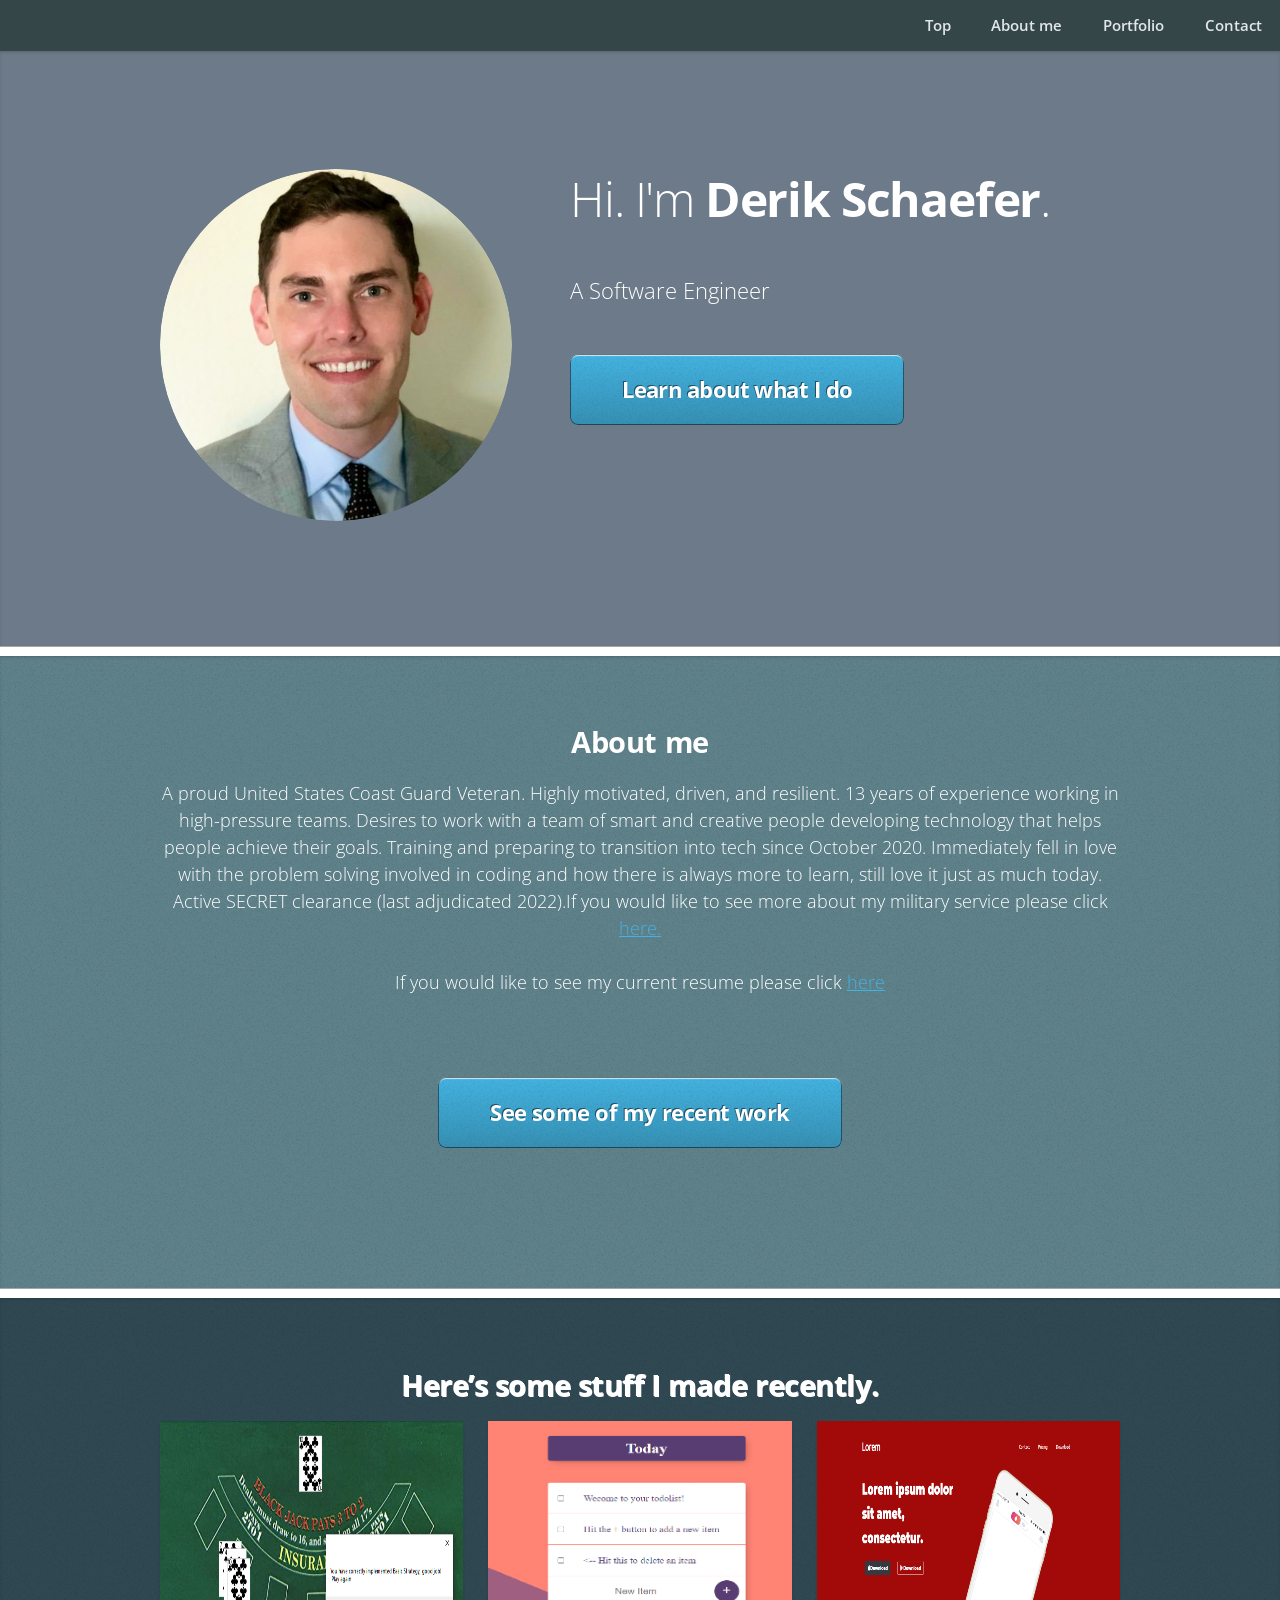
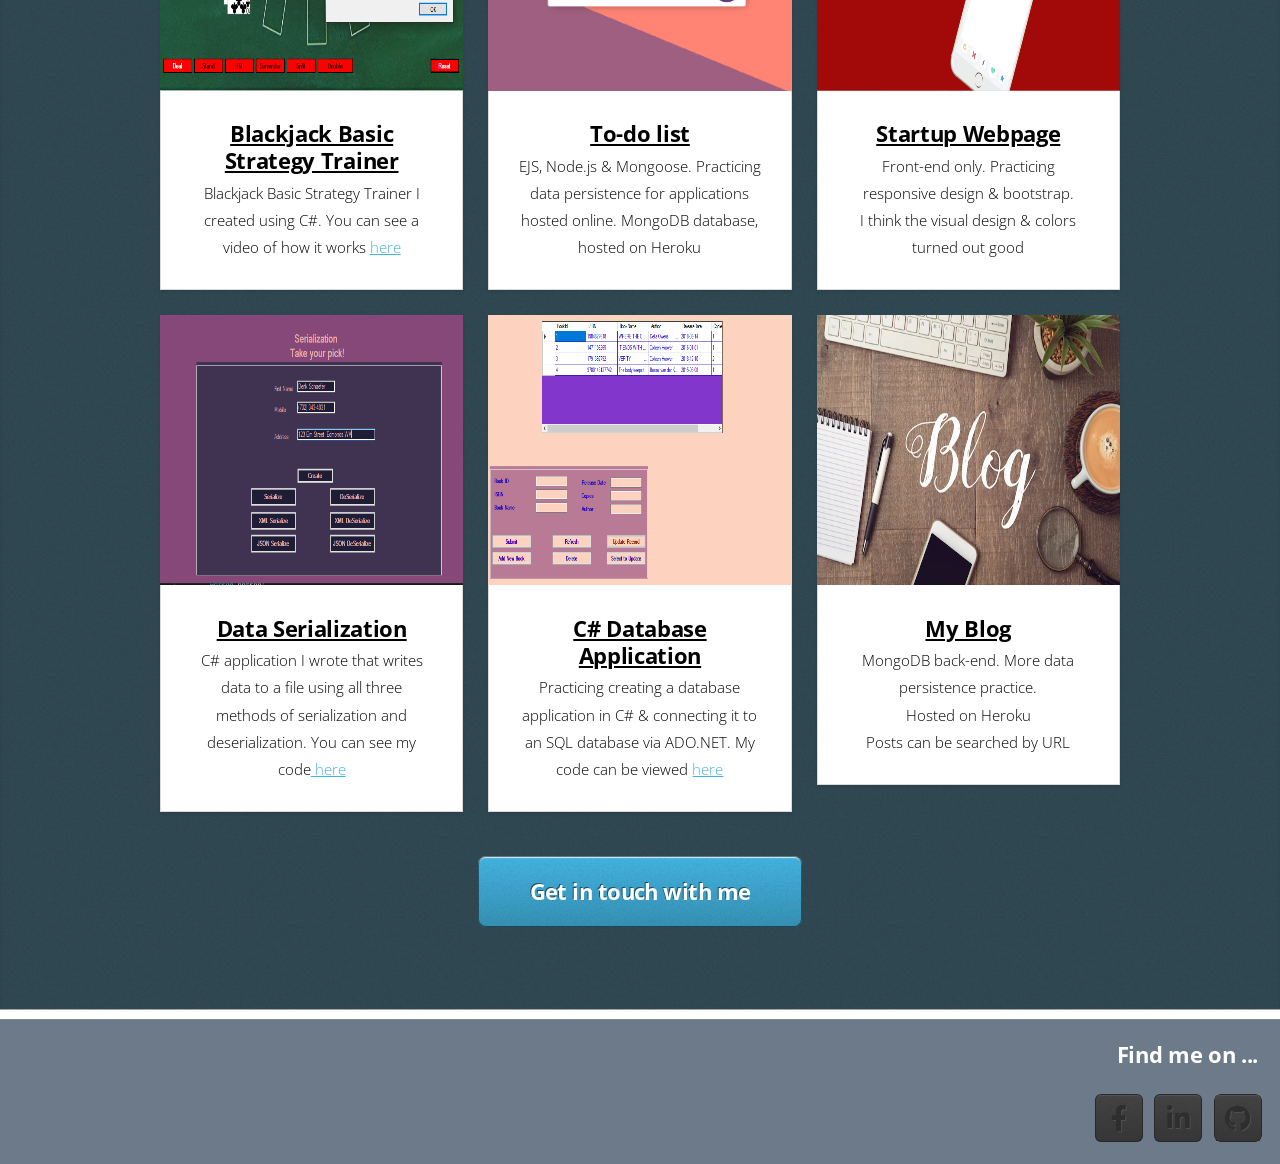
<file: index.html>
<!DOCTYPE html>
<html>
   <head>
      <title>Derik Schaefer</title>
      <link
         rel="icon"
         href="Avatar.png"
         />
      <meta charset="utf-8" />
      <meta
         name="viewport"
         content="width=device-width, initial-scale=1, user-scalable=no"
         />
      <link
         rel="stylesheet"
         href="assets/css/main.css"
         />
   </head>
   <body class="is-preload">
      <!-- Nav -->
      <nav id="nav">
         <ul class="container-nav">
            <li><a href="#top">Top</a></li>
            <li><a href="#work">About me</a></li>
            <li><a href="#portfolio">Portfolio</a></li>
            <li><a href="#contacts">Contact</a></li>
         </ul>
      </nav>
      <!-- Home -->
      <article
         id="top"
         class="wrapper style1"
         >
         <div class="container">
            <div class="row">
               <div class="col-4 col-5-large col-12-medium">
                  <span class="image fit"
                     ><img
                     src="images\Profile-modified.png"
                     alt=""
                     /></span>
               </div>
               <div class="col-8 col-7-large col-12-medium">
                  <header>
                     <h1>Hi. I'm <strong>Derik Schaefer</strong>.</h1>
                  </header>
                  <p>A Software Engineer</p>
                  <a
                     href="#work"
                     class="button large scrolly"
                     >Learn about what I do</a
                     >
               </div>
            </div>
         </div>
      </article>
      <!-- Work -->
      <hr />
      <article
         id="work"
         class="wrapper style2"
         >
         <div class="container">
            <header>
               <h2>About me</h2>
               <p>
                  A proud United States Coast Guard Veteran. Highly motivated, driven,
                  and resilient. 13 years of experience working in high-pressure
                  teams. Desires to work with a team of smart and creative people
                  developing technology that helps people achieve their goals.
                  Training and preparing to transition into tech since October 2020.
                  Immediately fell in love with the problem solving involved in coding
                  and how there is always more to learn, still love it just as much
                  today. Active SECRET clearance (last adjudicated 2022).If you would
                  like to see more about my military service please click
                  <a
                     target="_blank"
                     href="https://derikschaefer.github.io/CoastGuardPage/"
                     >here.</a
                     >
                  <br />
                  <br />
                  If you would like to see my current resume please click
                  <a
                     target="_blank"
                     href="Resources\Derik Shaefer Resume.pdf"
                     >here</a
                     >
               </p>
               <br /><br /><br />
               <a
                  href="#portfolio"
                  class="button large scrolly"
                  >See some of my recent work</a
                  >
            </header>
         </div>
      </article>
      <!-- Portfolio -->
      <hr />
      <article
         id="portfolio"
         class="wrapper style3"
         >
         <div class="container">
            <h2>Here’s some stuff I made recently.</h2>
            <div class="row">
               <div class="col-4 col-6-medium col-12-small">
                  <article class="box style2">
                     <a
					    target="_blank"
                        href="https://github.com/DerikSchaefer/MSSAProjectFresh"
                        class="image featured"
                        ><img
                        src="images\BlackjackGame.PNG"
                        alt=""
						class="pic01"
                        /></a>
                     <h3>
                        <a
                           href="https://github.com/DerikSchaefer/MSSAProjectFresh"
                           target="_blank"
                           >Blackjack Basic Strategy Trainer</a
                           > <br>
                     </h3>
                     <p class="skills-text">
                        Blackjack Basic Strategy Trainer I created using C#. You can see
                        a video of how it works
                        <a
                           href="https://www.youtube.com/watch?v=--WqWhJrsPM"
                           target="_blank"
                           >here</a
                           >
                     </p>
                  </article>
               </div>
               <div class="col-4 col-6-medium col-12-small">
                  <article class="box style2">
                     <a
                        target="_blank"
                        href="https://afternoon-waters-54242.herokuapp.com/"
                        class="image featured"
                        ><img
                        class="pic01"
                        src="images\List.PNG"
                        alt=""
						class="pic01"
                        /></a>
                     <h3>
                        <a
                           target="_blank"
                           href="https://afternoon-waters-54242.herokuapp.com/"
                           >To-do list</a
                           >
                     </h3>
                     <p class="skills-text">
                        EJS, Node.js & Mongoose. Practicing data persistence for applications hosted online. MongoDB database, hosted on Heroku
                     </p>
                  </article>
               </div>
               <div class="col-4 col-6-medium col-12-small">
                  <article class="box style2">
                     <a
                        target="_blank"
                        href="https://derikschaefer.github.io/Startup-Portfolio/"
                        class="image featured"
                        ><img
                        class="pic01"
                        src="images/pic01.PNG"
                        alt=""
                        /></a>
                     <h3>
                        <a
                           target="_blank"
                           href="https://derikschaefer.github.io/Startup-Portfolio/"
                           >Startup Webpage</a
                           >
                     </h3>
                     <p class="skills-text">
                        Front-end only. Practicing responsive design & bootstrap. <br> I think the visual design & colors turned out good
                     </p>
                  </article>
               </div>
               <div class="col-4 col-6-medium col-12-small">
                  <article class="box style2">
                     <a
                        target="_blank"
                        href="https://youtu.be/damWg8HV7kg"
                        class="image featured"
                        ><img
                        class="pic01"
                        src="images\Serialization.PNG"
                        alt=""
                        /></a>
                     <h3>
                        <a
                           target="_blank"
                           href="https://youtu.be/damWg8HV7kg"
                           >Data Serialization</a
                           >
                     </h3>
                     <p class="skills-text">
                        C# application I wrote that writes data to a file using all three methods of serialization and deserialization. You can see my code<a href="https://github.com/DerikSchaefer/CSharpPractice/tree/main/Assignment5.4/Assignment5.4" target="_blank"> here</a>
                     </p>
                  </article>
               </div>
               <div class="col-4 col-6-medium col-12-small">
                  <article class="box style2">
                     <a
                        target="_blank"
                        href="https://youtu.be/F-lNBxHXFMA"
                        class="image featured"
                        ><img
                        class="pic01"
                        src="images\CSharpDB.PNG"
                        alt=""
                        /></a>
                     <h3><a href="https://youtu.be/F-lNBxHXFMA">C# Database Application</a></h3>
                     <p class="skills-text">
                        Practicing creating a database application in C# & connecting it to an SQL database via ADO.NET. My code can be viewed <a href="https://github.com/DerikSchaefer/CSharpPractice/tree/main/Assignment6.4/Assignment6.4" target="_blank">here</a>
                     </p>
                  </article>
               </div>
               <div class="col-4 col-6-medium col-12-small">
                  <article class="box style2">
                     <a
                        href="https://protected-journey-46501.herokuapp.com/"
                        target="_blank"
                        class="image featured"
                        ><img
                        class="pic01"
                        src="images/blog.webp"
                        alt=""
                        /></a>
                     <h3>
                        <a
                           target="_blank"
                           href="https://protected-journey-46501.herokuapp.com/"
                           >My Blog</a
                           >
                     </h3>
                     <p class="skills-text">
                        MongoDB back-end. More data persistence practice. <br> Hosted on Heroku <br> Posts can be searched by URL <br> 
                     </p>
                  </article>
               </div>
            </div>
            <footer>
               <a
                  id="contacts"
                  href="mailto:derik.p.schaefer@gmail.com"
                  class="button large scrolly"
                  >Get in touch with me</a
                  >
            </footer>
         </div>
      </article>
      <div class="col-12">
         <hr />
         <h3 class="h3-social">Find me on ...</h3>
         <ul class="social">
            <li>
               <a
                  href="https://www.facebook.com/derik.schaefer"
                  target="_blank"
                  class="icon brands fa-facebook-f"
                  ><span class="label">Facebook</span></a
                  >
            </li>
            <li>
               <a
                  href="https://www.linkedin.com/in/derik-schaefer-b2a7611b6/"
                  target="_blank"
                  class="icon brands fa-linkedin-in"
                  ><span class="label">LinkedIn</span></a
                  >
            </li>
            <li>
               <a
                  href="https://github.com/DerikSchaefer"
                  target="_blank"
                  class="icon brands fa-github"
                  ><span class="label">Github</span></a
                  >
            </li>
         </ul>
      </div>
      <!-- Scripts -->
      <script src="assets/js/jquery.min.js"></script>
      <script src="assets/js/jquery.scrolly.min.js"></script>
      <script src="assets/js/browser.min.js"></script>
      <script src="assets/js/breakpoints.min.js"></script>
      <script src="assets/js/util.js"></script>
      <script src="assets/js/main.js"></script>
   </body>
</html>
</file>
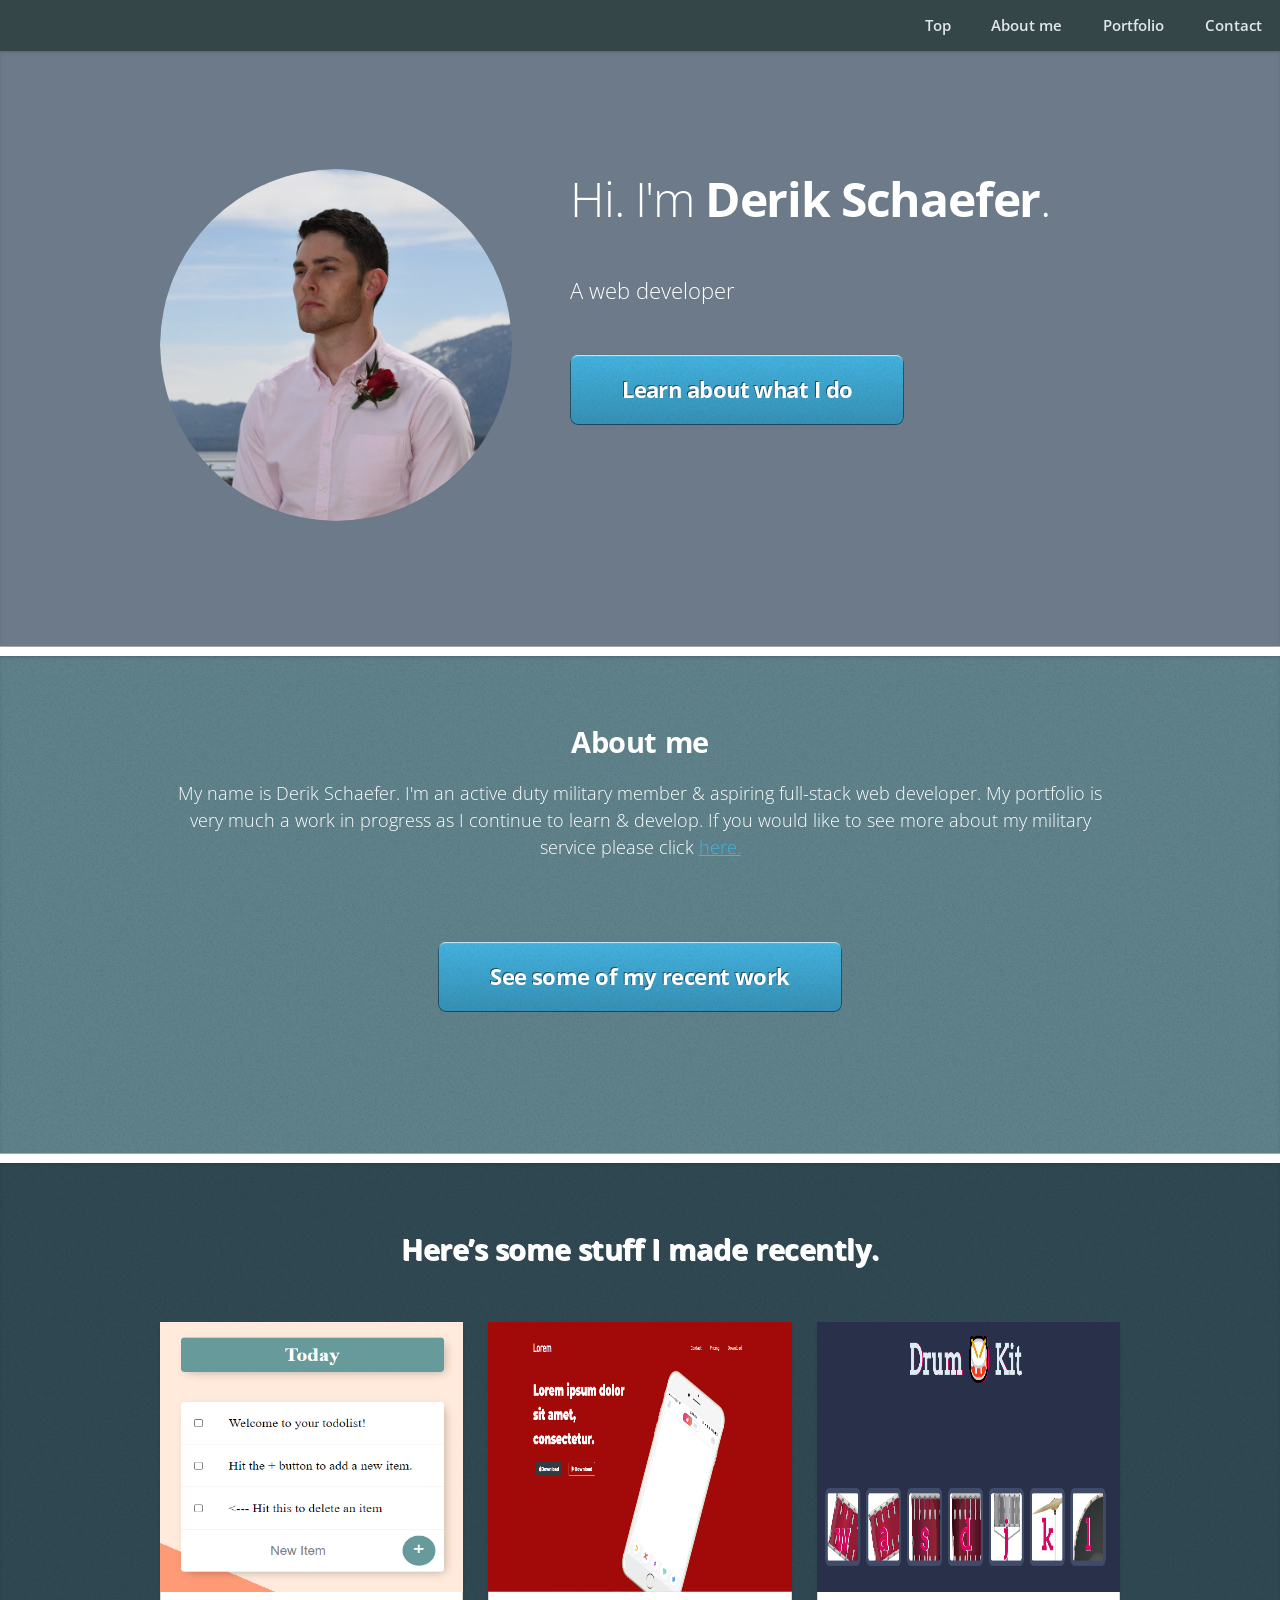
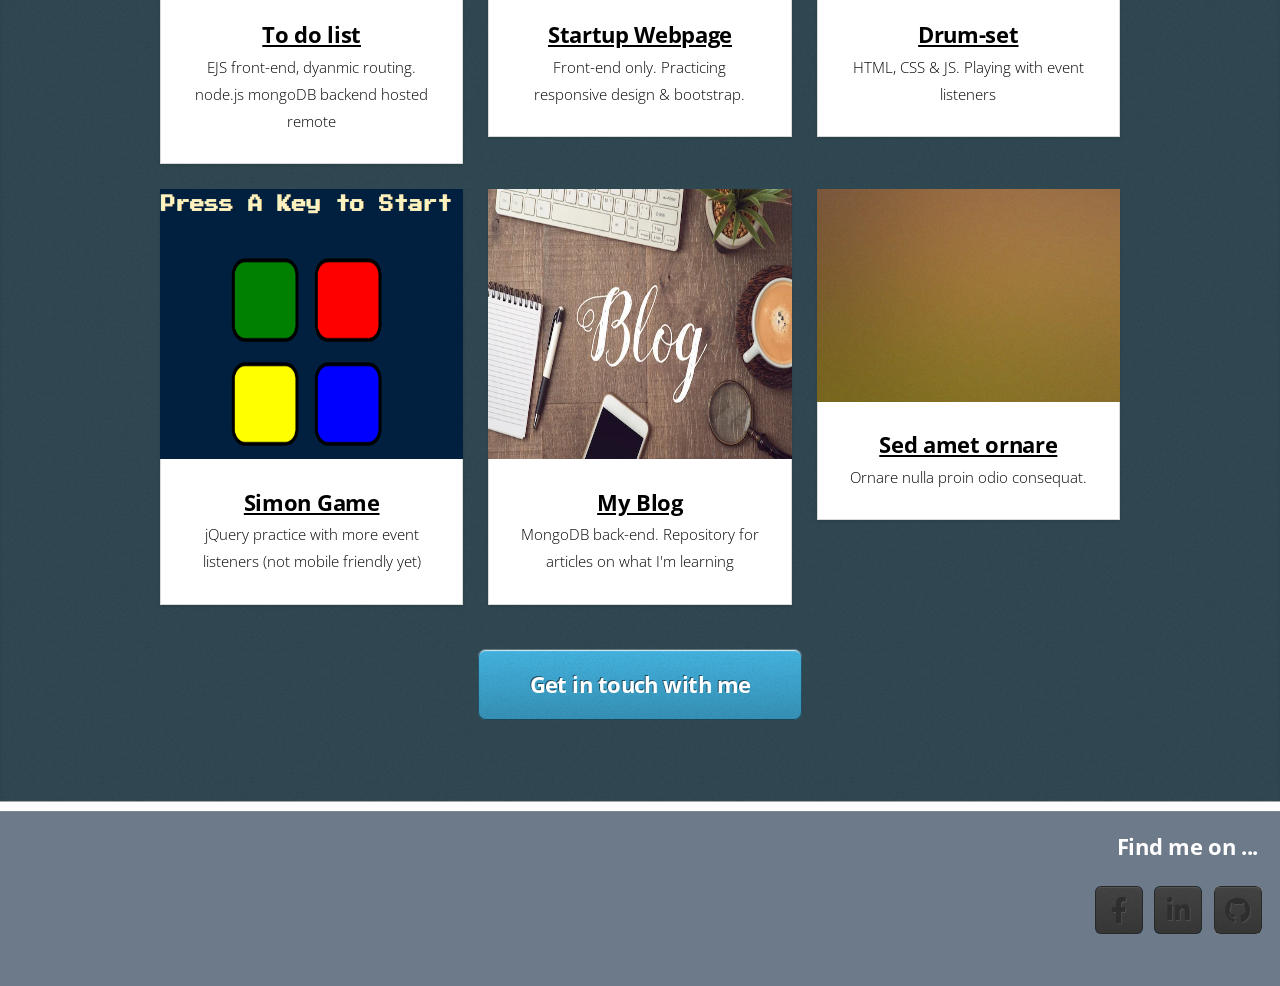
<file: Landing Page/index.html>
<!DOCTYPE HTML>
<html>
	<head>
		<title>Derik Schaefer</title>
		  <link rel="icon" href="Avatar.png">
		<meta charset="utf-8" />
		<meta name="viewport" content="width=device-width, initial-scale=1, user-scalable=no" />
		<link rel="stylesheet" href="assets/css/main.css" />
	</head>
	<body class="is-preload">

		<!-- Nav -->
			<nav id="nav">
				<ul class="container-nav">
					<li><a href="#top">Top</a></li>
					<li><a href="#work">About me</a></li>
					<li><a href="#portfolio">Portfolio</a></li>
					<li><a href="#contacts">Contact</a></li>
				</ul>
			</nav>

		<!-- Home -->
			<article id="top" class="wrapper style1">
				<div class="container">
					<div class="row">
						<div class="col-4 col-5-large col-12-medium">
							<span class="image fit"><img src="images/pink-shirt.png" alt="" /></span>
						</div>
						<div class="col-8 col-7-large col-12-medium">
							<header>
								<h1>Hi. I'm <strong>Derik Schaefer</strong>.</h1>
							</header>
							<!--    Come back to this paragraph below, try to center-->
							<p>A web developer</p>
							<a href="#work" class="button large scrolly">Learn about what I do</a>
						</div>
					</div>
				</div>
			</article>

		<!-- Work -->
			<hr>
			<article id="work" class="wrapper style2">

				<div class="container">
					<header>
						<h2>About me</h2>
						<p>My name is Derik Schaefer. I'm an active duty military member & aspiring full-stack web developer.
							My portfolio is very much a work in progress as I continue to learn & develop. If you would like to see more
							about my military service please click
							 <a href="https://derikschaefer.github.io/CoastGuardPage/">here.</a></p><br><br><br>

						<!--

					</header>
					<div class="row aln-center">
						<div class="col-4 col-6-medium col-12-small">
							<section class="box style1">
								<span class="icon featured fa-comments"></span>
								<h3>HTML & CSS</h3>
								<p>Ornare nulla proin odio consequat sapien vestibulum ipsum primis sed amet consequat lorem dolore.</p>
							</section>
						</div>
						<div class="col-4 col-6-medium col-12-small">
							<section class="box style1">
								<span class="icon solid featured fa-camera-retro"></span>
								<h3>Lorem dolor tempus</h3>
								<p>Ornare nulla proin odio consequat sapien vestibulum ipsum primis sed amet consequat lorem dolore.</p>
							</section>
						</div>
						<div class="col-4 col-6-medium col-12-small">
							<section class="box style1">
								<span class="icon featured fa-thumbs-up"></span>
								<h3>Feugiat posuere</h3>
								<p>Ornare nulla proin odio consequat sapien vestibulum ipsum primis sed amet consequat lorem dolore.</p>
							</section>
						</div>
					</div>
					<footer>
						<p>Lorem ipsum dolor sit sapien vestibulum ipsum primis?</p>

						-->
						<a href="#portfolio" class="button large scrolly">See some of my recent work</a>
					</footer>
				</div>
			</article>

		<!-- Portfolio -->
		<hr>
			<article id="portfolio" class="wrapper style3">
				<div class="container">
					<header>
						<h2>Here’s some stuff I made recently.</h2>
					<!--	<p>Proin odio consequat  sapien vestibulum consequat lorem dolore feugiat.</p> -->
					</header>
					<div class="row">
						<div class="col-4 col-6-medium col-12-small">
							<article class="box style2">
								<a target="_blank" href="https://thawing-citadel-12888.herokuapp.com/" class="image featured"><img class="pic01" src="images/Todolist.PNG" alt="" /></a>
								<h3><a target="_blank" href="https://thawing-citadel-12888.herokuapp.com/">To do list</a></h3>
									<p class="skills-text">EJS front-end, dyanmic routing. node.js mongoDB backend hosted remote</p>
							</article>
						</div>
						<div class="col-4 col-6-medium col-12-small">
							<article class="box style2">
								<a target="_blank" href="https://derikschaefer.github.io/Startup-Portfolio/" class="image featured"><img class="pic01" src="images/pic01.PNG" alt="" /></a>
								<h3><a target="_blank" href="https://derikschaefer.github.io/Startup-Portfolio/">Startup Webpage</a></h3>
								<p class="skills-text">Front-end only. Practicing responsive design & bootstrap.</p>
							</article>
						</div>
						<div class="col-4 col-6-medium col-12-small">
							<article class="box style2">
						<a target="_blank" href="https://derikschaefer.github.io/Drums/" class="image featured"><img class="pic01" src="images/pic02.PNG" alt="" /></a>
								<h3><a target="_blank" href="https://derikschaefer.github.io/Drums/">Drum-set</a></h3>
									<p class="skills-text">HTML, CSS & JS. Playing with event listeners</p>
							</article>
						</div>
						<div class="col-4 col-6-medium col-12-small">
							<article class="box style2">
						<a target="_blank" href="https://derikschaefer.github.io/Simon-Game/" class="image featured"><img class="pic01" src="images/pic03.PNG" alt="" /></a>
								<h3><a href="#">Simon Game</a></h3>
									<p class="skills-text">jQuery practice with more event listeners (not mobile friendly yet)</p>
							</article>
						</div>

						<div class="col-4 col-6-medium col-12-small">
							<article class="box style2">
								<a href="https://morning-hollows-97853.herokuapp.com/" target="_blank" class="image featured"><img class="pic01" src="images/blog.webp" alt="" /></a>
								<h3><a target="_blank" href="https://morning-hollows-97853.herokuapp.com/">My Blog</a></h3>
								<p class="skills-text">MongoDB back-end. Repository for articles on what I'm learning</p>
							</article>
						</div>
						<div class="col-4 col-6-medium col-12-small">
							<article class="box style2">
								<a href="#" class="image featured"><img src="images/pic06.jpg" alt="" /></a>
								<h3><a href="#">Sed amet ornare</a></h3>
									<p class="skills-text">Ornare nulla proin odio consequat.</p>
							</article>
						</div>
					</div>
					<footer>
					<!--	<p>Lorem ipsum dolor sit sapien vestibulum ipsum primis?</p> -->
						<a id="contacts" href="mailto:derik.p.schaefer@gmail.com" class="button large scrolly">Get in touch with me</a>
					</footer>
				</div>
			</article>

		<!-- Contact -->
		<!--
			<article id="contact" class="wrapper style4">
				<div class="container medium">
					<header>
						<h2>Have me make stuff for you.</h2>
						<p>Ornare nulla proin odio consequat sapien vestibulum ipsum.</p>
					</header>
					<div class="row">
						<div class="col-12">
							<form method="post" action="#">
								<div class="row">
									<div class="col-6 col-12-small">
										<input type="text" name="name" id="name" placeholder="Name" />
									</div>
									<div class="col-6 col-12-small">
										<input type="text" name="email" id="email" placeholder="Email" />
									</div>
									<div class="col-12">
										<input type="text" name="subject" id="subject" placeholder="Subject" />
									</div>
									<div class="col-12">
										<textarea name="message" id="message" placeholder="Message"></textarea>
									</div>
									<div class="col-12">
										<ul class="actions">
											<li><input type="submit" value="Send Message" /></li>
											<li><input type="reset" value="Clear Form" class="alt" /></li>
										</ul>
									</div>
								</div>
							</form>
						</div>

						-->
						<div class="col-12">
							<hr>
							<h3 class="h3-social" <a href=#contacts></a></a>Find me on ...</h3>
							<ul class="social">

<!--
								<li><a href="#" class="icon brands fa-twitter"><span class="label">Twitter</span></a></li>
-->
								<li><a href="https://www.facebook.com/derik.schaefer" target="_blank" class="icon brands fa-facebook-f"><span class="label">Facebook</span></a></li>
<!--
								<li><a href="#" class="icon brands fa-dribbble"><span class="label">Dribbble</span></a></li>
-->
								<li><a href="https://www.linkedin.com/in/derik-schaefer-b2a7611b6/" target="_blank" class="icon brands fa-linkedin-in"><span class="label">LinkedIn</span></a></li>
<!--
								<li><a href="#" class="icon brands fa-tumblr"><span class="label">Tumblr</span></a></li>

								<li><a href="#" class="icon brands fa-google-plus"><span class="label">Google+</span></a></li>
-->
								<li><a href="https://github.com/DerikSchaefer" target="_blank" class="icon brands fa-github"><span class="label">Github</span></a></li>
								<!--
								<li><a href="#" class="icon solid fa-rss"><span>RSS</span></a></li>
								<li><a href="#" class="icon brands fa-instagram"><span>Instagram</span></a></li>
								<li><a href="#" class="icon brands fa-foursquare"><span>Foursquare</span></a></li>
								<li><a href="#" class="icon brands fa-skype"><span>Skype</span></a></li>
								<li><a href="#" class="icon brands fa-soundcloud"><span>Soundcloud</span></a></li>
								<li><a href="#" class="icon brands fa-youtube"><span>YouTube</span></a></li>
								<li><a href="#" class="icon brands fa-blogger"><span>Blogger</span></a></li>
								<li><a href="#" class="icon brands fa-flickr"><span>Flickr</span></a></li>
								<li><a href="#" class="icon brands fa-vimeo"><span>Vimeo</span></a></li>
								-->
							</ul>

						</div>
					</div>
					<footer>
<!--
						<ul id="copyright">
							<li>&copy; Untitled. All rights reserved.</li><li>Design: <a href="http://html5up.net">HTML5 UP</a></li>
						</ul>
-->
					</footer>
				</div>
			</article>

		<!-- Scripts -->
			<script src="assets/js/jquery.min.js"></script>
			<script src="assets/js/jquery.scrolly.min.js"></script>
			<script src="assets/js/browser.min.js"></script>
			<script src="assets/js/breakpoints.min.js"></script>
			<script src="assets/js/util.js"></script>
			<script src="assets/js/main.js"></script>

	</body>
</html>
</file>
<file: assets/css/main.css>
@import url("https://fonts.googleapis.com/css?family=Open+Sans:300,300italic,600,600italic,700");
@import url("fontawesome-all.min.css");

html,
body,
div,
span,
applet,
object,
iframe,
h1,
h2,
h3,
h4,
h5,
h6,
p,
blockquote,
pre,
a,
abbr,
acronym,
address,
big,
cite,
code,
del,
dfn,
em,
img,
ins,
kbd,
q,
s,
samp,
small,
strike,
strong,
sub,
sup,
tt,
var,
b,
u,
i,
center,
dl,
dt,
dd,
ol,
ul,
li,
fieldset,
form,
label,
legend,
table,
caption,
tbody,
tfoot,
thead,
tr,
th,
td,
article,
aside,
canvas,
details,
embed,
figure,
figcaption,
footer,
header,
hgroup,
menu,
nav,
output,
ruby,
section,
summary,
time,
mark,
audio,
video {
	margin: 0;
	padding: 0;
	border: 0;
	font-size: 100%;
	font: inherit;
	vertical-align: baseline;
}

article,
aside,
details,
figcaption,
figure,
footer,
header,
hgroup,
menu,
nav,
section {
	display: block;
}

body {
	line-height: 1;
	background-color: #6c7a89;
}

ol,
ul {
	list-style: none;
}

blockquote,
q {
	quotes: none;
}

blockquote:before,
blockquote:after,
q:before,
q:after {
	content: "";
	content: none;
}

table {
	border-collapse: collapse;
	border-spacing: 0;
}

body {
	-webkit-text-size-adjust: none;
}

mark {
	background-color: transparent;
	color: inherit;
}

input::-moz-focus-inner {
	border: 0;
	padding: 0;
}

input,
select,
textarea {
	-moz-appearance: none;
	-webkit-appearance: none;
	-ms-appearance: none;
	appearance: none;
}

/* Basic */
html {
	box-sizing: border-box;
}

*,
*:before,
*:after {
	box-sizing: inherit;
}

body {
	padding-top: 3.5em;
}

body.is-preload *,
body.is-preload *:before,
body.is-preload *:after {
	-moz-animation: none !important;
	-webkit-animation: none !important;
	-ms-animation: none !important;
	animation: none !important;
	-moz-transition: none !important;
	-webkit-transition: none !important;
	-ms-transition: none !important;
	transition: none !important;
}

body,
input,
textarea,
select {
	font-family: "Open Sans", sans-serif;
	line-height: 1.85em;
	color: #fff;
	font-weight: 300;
	font-size: 13pt;
}

a {
	-moz-transition: color 0.2s ease-in-out;
	-webkit-transition: color 0.2s ease-in-out;
	-ms-transition: color 0.2s ease-in-out;
	transition: color 0.2s ease-in-out;
	color: #43b3e0;
	text-decoration: underline;
}

a:hover {
	color: #43bff0 !important;
}

a img {
	border: 0;
}

b,
strong {
	font-weight: 600;
	color: #3e3e3e;
}

i,
em {
	font-style: italic;
}

sub {
	position: relative;
	top: 0.5em;
	font-size: 0.8em;
}

sup {
	position: relative;
	top: -0.5em;
	font-size: 0.8em;
}

blockquote {
	border-left: solid 0.75em #fff;
	padding: 1em 0 1em 1.5em;
	font-style: italic;
}

h1,
h2,
h3,
h4,
h5,
h6 {
	color: #fff;
	margin: 0 0 0.75em 0;
}

h1 a,
h2 a,
h4 a,
h5 a,
h6 a {
	text-decoration: none;
	color: #fff;
}

h3 a {
	color: black;
}

h2,
h3,
h4,
h5,
h6 {
	font-weight: 700;
}

h1 {
	font-size: 3.25em;
	letter-spacing: -0.025em;
	font-weight: 300;
	color: #fff;
}

h1 strong {
	font-weight: 700;
	color: #fff;
}

h2 {
	font-size: 2em;
	letter-spacing: -0.015em;
}

h3 {
	font-size: 1.5em;
	letter-spacing: -0.015em;
}

em,
i {
	font-style: italic;
}

br.clear {
	clear: both;
}

hr {
	border: 0;
	border-top: solid 1px #444;
	border-top-color: rgba(0, 0, 0, 0.35);
	box-shadow: 0px 1px 0px 0px rgba(255, 255, 255, 0.1);
	height: 1px;
	margin: 3em 0;
}

p,
ul,
ol,
dl,
table {
	margin-bottom: 2em;
	color: #fff;
}

header {
	margin: 0 0 3em 0;
}

header > p {
	font-size: 1.25em;
	margin: 0;
}

footer {
	margin: 3em 0 0 0;
}

footer > p {
	font-size: 1.25em;
}

/* Container */
.container {
	margin: 0 auto;
	max-width: calc(100% - 50px);
	width: 1200px;
}

.container-nav {
	margin: 0 auto;
	max-width: calc(100%- 50px);
	width: 1200px;
	margin-right: 0;
}

.container.medium {
	width: 900px;
}

@media screen and (max-width: 1680px) {
	.container {
		width: 1200px;
	}

	.container-nav {
		width: 1200px;
	}

	.container.medium {
		width: 900px;
	}
}

@media screen and (max-width: 1280px) {
	.container {
		width: 960px;
	}

	.container-nav {
		width: 960px;
	}

	.container.medium {
		width: 720px;
	}
}

@media screen and (max-width: 980px) {
	.container {
		width: 100%;
	}

	.container-nav {
		width: 100%;
	}

	.container.medium {
		width: 75%;
	}
}

@media screen and (max-width: 736px) {
	.container {
		width: 100%;
		max-width: calc(100% - 30px);
	}

	.container-nav {
		width: 100%;
		max-width: calc(100% - 30px);
	}

	.container.medium {
		width: 100%;
	}
}

/* Row */
.row {
	display: flex;
	flex-wrap: wrap;
	box-sizing: border-box;
	align-items: stretch;
}

.row > * {
	box-sizing: border-box;
}

.row.gtr-uniform > * > :last-child {
	margin-bottom: 0;
}

.row.aln-left {
	justify-content: flex-start;
}

.row.aln-center {
	justify-content: center;
}

.row.aln-right {
	justify-content: flex-end;
}

.row.aln-top {
	align-items: flex-start;
}

.row.aln-middle {
	align-items: center;
}

.row.aln-bottom {
	align-items: flex-end;
}

.row > .imp {
	order: -1;
}

.row > .col-1 {
	width: 8.33333%;
}

.row > .off-1 {
	margin-left: 8.33333%;
}

.row > .col-2 {
	width: 16.66667%;
}

.row > .off-2 {
	margin-left: 16.66667%;
}

.row > .col-3 {
	width: 25%;
}

.row > .off-3 {
	margin-left: 25%;
}

.row > .col-4 {
	width: 33.33333%;
}

.row > .off-4 {
	margin-left: 33.33333%;
}

.row > .col-5 {
	width: 41.66667%;
}

.row > .off-5 {
	margin-left: 41.66667%;
}

.row > .col-6 {
	width: 50%;
}

.row > .off-6 {
	margin-left: 50%;
}

.row > .col-7 {
	width: 58.33333%;
}

.row > .off-7 {
	margin-left: 58.33333%;
}

.row > .col-8 {
	width: 66.66667%;
}

.row > .off-8 {
	margin-left: 66.66667%;
}

.row > .col-9 {
	width: 75%;
}

.row > .off-9 {
	margin-left: 75%;
}

.row > .col-10 {
	width: 83.33333%;
}

.row > .off-10 {
	margin-left: 83.33333%;
}

.row > .col-11 {
	width: 91.66667%;
}

.row > .off-11 {
	margin-left: 91.66667%;
}

.row > .col-12 {
	width: 100%;
}

.row > .off-12 {
	margin-left: 100%;
}

.row.gtr-0 {
	margin-top: 0px;
	margin-left: 0px;
}

.row.gtr-0 > * {
	padding: 0px 0 0 0px;
}

.row.gtr-0.gtr-uniform {
	margin-top: 0px;
}

.row.gtr-0.gtr-uniform > * {
	padding-top: 0px;
}

.row.gtr-25 {
	margin-top: -6.25px;
	margin-left: -6.25px;
}

.row.gtr-25 > * {
	padding: 6.25px 0 0 6.25px;
}

.row.gtr-25.gtr-uniform {
	margin-top: -6.25px;
}

.row.gtr-25.gtr-uniform > * {
	padding-top: 6.25px;
}

.row.gtr-50 {
	margin-top: -12.5px;
	margin-left: -12.5px;
}

.row.gtr-50 > * {
	padding: 12.5px 0 0 12.5px;
}

.row.gtr-50.gtr-uniform {
	margin-top: -12.5px;
}

.row.gtr-50.gtr-uniform > * {
	padding-top: 12.5px;
}

.row {
	margin-top: -25px;
	margin-left: -25px;
}

.row > * {
	padding: 25px 0 0 25px;
}

.row.gtr-uniform {
	margin-top: -25px;
}

.row.gtr-uniform > * {
	padding-top: 25px;
}

.row.gtr-150 {
	margin-top: -37.5px;
	margin-left: -37.5px;
}

.row.gtr-150 > * {
	padding: 37.5px 0 0 37.5px;
}

.row.gtr-150.gtr-uniform {
	margin-top: -37.5px;
}

.row.gtr-150.gtr-uniform > * {
	padding-top: 37.5px;
}

.row.gtr-200 {
	margin-top: -50px;
	margin-left: -50px;
}

.row.gtr-200 > * {
	padding: 50px 0 0 50px;
}

.row.gtr-200.gtr-uniform {
	margin-top: -50px;
}

.row.gtr-200.gtr-uniform > * {
	padding-top: 50px;
}

@media screen and (max-width: 1680px) {
	.row {
		display: flex;
		flex-wrap: wrap;
		box-sizing: border-box;
		align-items: stretch;
	}

	.row > * {
		box-sizing: border-box;
	}

	.row.gtr-uniform > * > :last-child {
		margin-bottom: 0;
	}

	.row.aln-left {
		justify-content: flex-start;
	}

	.row.aln-center {
		justify-content: center;
	}

	.row.aln-right {
		justify-content: flex-end;
	}

	.row.aln-top {
		align-items: flex-start;
	}

	.row.aln-middle {
		align-items: center;
	}

	.row.aln-bottom {
		align-items: flex-end;
	}

	.row > .imp-xlarge {
		order: -1;
	}

	.row > .col-1-xlarge {
		width: 8.33333%;
	}

	.row > .off-1-xlarge {
		margin-left: 8.33333%;
	}

	.row > .col-2-xlarge {
		width: 16.66667%;
	}

	.row > .off-2-xlarge {
		margin-left: 16.66667%;
	}

	.row > .col-3-xlarge {
		width: 25%;
	}

	.row > .off-3-xlarge {
		margin-left: 25%;
	}

	.row > .col-4-xlarge {
		width: 33.33333%;
	}

	.row > .off-4-xlarge {
		margin-left: 33.33333%;
	}

	.row > .col-5-xlarge {
		width: 41.66667%;
	}

	.row > .off-5-xlarge {
		margin-left: 41.66667%;
	}

	.row > .col-6-xlarge {
		width: 50%;
	}

	.row > .off-6-xlarge {
		margin-left: 50%;
	}

	.row > .col-7-xlarge {
		width: 58.33333%;
	}

	.row > .off-7-xlarge {
		margin-left: 58.33333%;
	}

	.row > .col-8-xlarge {
		width: 66.66667%;
	}

	.row > .off-8-xlarge {
		margin-left: 66.66667%;
	}

	.row > .col-9-xlarge {
		width: 75%;
	}

	.row > .off-9-xlarge {
		margin-left: 75%;
	}

	.row > .col-10-xlarge {
		width: 83.33333%;
	}

	.row > .off-10-xlarge {
		margin-left: 83.33333%;
	}

	.row > .col-11-xlarge {
		width: 91.66667%;
	}

	.row > .off-11-xlarge {
		margin-left: 91.66667%;
	}

	.row > .col-12-xlarge {
		width: 100%;
	}

	.row > .off-12-xlarge {
		margin-left: 100%;
	}

	.row.gtr-0 {
		margin-top: 0px;
		margin-left: 0px;
	}

	.row.gtr-0 > * {
		padding: 0px 0 0 0px;
	}

	.row.gtr-0.gtr-uniform {
		margin-top: 0px;
	}

	.row.gtr-0.gtr-uniform > * {
		padding-top: 0px;
	}

	.row.gtr-25 {
		margin-top: -6.25px;
		margin-left: -6.25px;
	}

	.row.gtr-25 > * {
		padding: 6.25px 0 0 6.25px;
	}

	.row.gtr-25.gtr-uniform {
		margin-top: -6.25px;
	}

	.row.gtr-25.gtr-uniform > * {
		padding-top: 6.25px;
	}

	.row.gtr-50 {
		margin-top: -12.5px;
		margin-left: -12.5px;
	}

	.row.gtr-50 > * {
		padding: 12.5px 0 0 12.5px;
	}

	.row.gtr-50.gtr-uniform {
		margin-top: -12.5px;
	}

	.row.gtr-50.gtr-uniform > * {
		padding-top: 12.5px;
	}

	.row {
		margin-top: -25px;
		margin-left: -25px;
	}

	.row > * {
		padding: 25px 0 0 25px;
	}

	.row.gtr-uniform {
		margin-top: -25px;
	}

	.row.gtr-uniform > * {
		padding-top: 25px;
	}

	.row.gtr-150 {
		margin-top: -37.5px;
		margin-left: -37.5px;
	}

	.row.gtr-150 > * {
		padding: 37.5px 0 0 37.5px;
	}

	.row.gtr-150.gtr-uniform {
		margin-top: -37.5px;
	}

	.row.gtr-150.gtr-uniform > * {
		padding-top: 37.5px;
	}

	.row.gtr-200 {
		margin-top: -50px;
		margin-left: -50px;
	}

	.row.gtr-200 > * {
		padding: 50px 0 0 50px;
	}

	.row.gtr-200.gtr-uniform {
		margin-top: -50px;
	}

	.row.gtr-200.gtr-uniform > * {
		padding-top: 50px;
	}
}

@media screen and (max-width: 1280px) {
	.row {
		display: flex;
		flex-wrap: wrap;
		box-sizing: border-box;
		align-items: stretch;
	}

	.row > * {
		box-sizing: border-box;
	}

	.row.gtr-uniform > * > :last-child {
		margin-bottom: 0;
	}

	.row.aln-left {
		justify-content: flex-start;
	}

	.row.aln-center {
		justify-content: center;
	}

	.row.aln-right {
		justify-content: flex-end;
	}

	.row.aln-top {
		align-items: flex-start;
	}

	.row.aln-middle {
		align-items: center;
	}

	.row.aln-bottom {
		align-items: flex-end;
	}

	.row > .imp-large {
		order: -1;
	}

	.row > .col-1-large {
		width: 8.33333%;
	}

	.row > .off-1-large {
		margin-left: 8.33333%;
	}

	.row > .col-2-large {
		width: 16.66667%;
	}

	.row > .off-2-large {
		margin-left: 16.66667%;
	}

	.row > .col-3-large {
		width: 25%;
	}

	.row > .off-3-large {
		margin-left: 25%;
	}

	.row > .col-4-large {
		width: 33.33333%;
	}

	.row > .off-4-large {
		margin-left: 33.33333%;
	}

	.row > .col-5-large {
		width: 41.66667%;
	}

	.row > .off-5-large {
		margin-left: 41.66667%;
	}

	.row > .col-6-large {
		width: 50%;
	}

	.row > .off-6-large {
		margin-left: 50%;
	}

	.row > .col-7-large {
		width: 58.33333%;
	}

	.row > .off-7-large {
		margin-left: 58.33333%;
	}

	.row > .col-8-large {
		width: 66.66667%;
	}

	.row > .off-8-large {
		margin-left: 66.66667%;
	}

	.row > .col-9-large {
		width: 75%;
	}

	.row > .off-9-large {
		margin-left: 75%;
	}

	.row > .col-10-large {
		width: 83.33333%;
	}

	.row > .off-10-large {
		margin-left: 83.33333%;
	}

	.row > .col-11-large {
		width: 91.66667%;
	}

	.row > .off-11-large {
		margin-left: 91.66667%;
	}

	.row > .col-12-large {
		width: 100%;
	}

	.row > .off-12-large {
		margin-left: 100%;
	}

	.row.gtr-0 {
		margin-top: 0px;
		margin-left: 0px;
	}

	.row.gtr-0 > * {
		padding: 0px 0 0 0px;
	}

	.row.gtr-0.gtr-uniform {
		margin-top: 0px;
	}

	.row.gtr-0.gtr-uniform > * {
		padding-top: 0px;
	}

	.row.gtr-25 {
		margin-top: -6.25px;
		margin-left: -6.25px;
	}

	.row.gtr-25 > * {
		padding: 6.25px 0 0 6.25px;
	}

	.row.gtr-25.gtr-uniform {
		margin-top: -6.25px;
	}

	.row.gtr-25.gtr-uniform > * {
		padding-top: 6.25px;
	}

	.row.gtr-50 {
		margin-top: -12.5px;
		margin-left: -12.5px;
	}

	.row.gtr-50 > * {
		padding: 12.5px 0 0 12.5px;
	}

	.row.gtr-50.gtr-uniform {
		margin-top: -12.5px;
	}

	.row.gtr-50.gtr-uniform > * {
		padding-top: 12.5px;
	}

	.row {
		margin-top: -25px;
		margin-left: -25px;
	}

	.row > * {
		padding: 25px 0 0 25px;
	}

	.row.gtr-uniform {
		margin-top: -25px;
	}

	.row.gtr-uniform > * {
		padding-top: 25px;
	}

	.row.gtr-150 {
		margin-top: -37.5px;
		margin-left: -37.5px;
	}

	.row.gtr-150 > * {
		padding: 37.5px 0 0 37.5px;
	}

	.row.gtr-150.gtr-uniform {
		margin-top: -37.5px;
	}

	.row.gtr-150.gtr-uniform > * {
		padding-top: 37.5px;
	}

	.row.gtr-200 {
		margin-top: -50px;
		margin-left: -50px;
	}

	.row.gtr-200 > * {
		padding: 50px 0 0 50px;
	}

	.row.gtr-200.gtr-uniform {
		margin-top: -50px;
	}

	.row.gtr-200.gtr-uniform > * {
		padding-top: 50px;
	}
}

@media screen and (max-width: 980px) {
	.row {
		display: flex;
		flex-wrap: wrap;
		box-sizing: border-box;
		align-items: stretch;
	}

	.row > * {
		box-sizing: border-box;
	}

	.row.gtr-uniform > * > :last-child {
		margin-bottom: 0;
	}

	.row.aln-left {
		justify-content: flex-start;
	}

	.row.aln-center {
		justify-content: center;
	}

	.row.aln-right {
		justify-content: flex-end;
	}

	.row.aln-top {
		align-items: flex-start;
	}

	.row.aln-middle {
		align-items: center;
	}

	.row.aln-bottom {
		align-items: flex-end;
	}

	.row > .imp-medium {
		order: -1;
	}

	.row > .col-1-medium {
		width: 8.33333%;
	}

	.row > .off-1-medium {
		margin-left: 8.33333%;
	}

	.row > .col-2-medium {
		width: 16.66667%;
	}

	.row > .off-2-medium {
		margin-left: 16.66667%;
	}

	.row > .col-3-medium {
		width: 25%;
	}

	.row > .off-3-medium {
		margin-left: 25%;
	}

	.row > .col-4-medium {
		width: 33.33333%;
	}

	.row > .off-4-medium {
		margin-left: 33.33333%;
	}

	.row > .col-5-medium {
		width: 41.66667%;
	}

	.row > .off-5-medium {
		margin-left: 41.66667%;
	}

	.row > .col-6-medium {
		width: 50%;
	}

	.row > .off-6-medium {
		margin-left: 50%;
	}

	.row > .col-7-medium {
		width: 58.33333%;
	}

	.row > .off-7-medium {
		margin-left: 58.33333%;
	}

	.row > .col-8-medium {
		width: 66.66667%;
	}

	.row > .off-8-medium {
		margin-left: 66.66667%;
	}

	.row > .col-9-medium {
		width: 75%;
	}

	.row > .off-9-medium {
		margin-left: 75%;
	}

	.row > .col-10-medium {
		width: 83.33333%;
	}

	.row > .off-10-medium {
		margin-left: 83.33333%;
	}

	.row > .col-11-medium {
		width: 91.66667%;
	}

	.row > .off-11-medium {
		margin-left: 91.66667%;
	}

	.row > .col-12-medium {
		width: 100%;
	}

	.row > .off-12-medium {
		margin-left: 100%;
	}

	.row.gtr-0 {
		margin-top: 0px;
		margin-left: 0px;
	}

	.row.gtr-0 > * {
		padding: 0px 0 0 0px;
	}

	.row.gtr-0.gtr-uniform {
		margin-top: 0px;
	}

	.row.gtr-0.gtr-uniform > * {
		padding-top: 0px;
	}

	.row.gtr-25 {
		margin-top: -6.25px;
		margin-left: -6.25px;
	}

	.row.gtr-25 > * {
		padding: 6.25px 0 0 6.25px;
	}

	.row.gtr-25.gtr-uniform {
		margin-top: -6.25px;
	}

	.row.gtr-25.gtr-uniform > * {
		padding-top: 6.25px;
	}

	.row.gtr-50 {
		margin-top: -12.5px;
		margin-left: -12.5px;
	}

	.row.gtr-50 > * {
		padding: 12.5px 0 0 12.5px;
	}

	.row.gtr-50.gtr-uniform {
		margin-top: -12.5px;
	}

	.row.gtr-50.gtr-uniform > * {
		padding-top: 12.5px;
	}

	.row {
		margin-top: -25px;
		margin-left: -25px;
	}

	.row > * {
		padding: 25px 0 0 25px;
	}

	.row.gtr-uniform {
		margin-top: -25px;
	}

	.row.gtr-uniform > * {
		padding-top: 25px;
	}

	.row.gtr-150 {
		margin-top: -37.5px;
		margin-left: -37.5px;
	}

	.row.gtr-150 > * {
		padding: 37.5px 0 0 37.5px;
	}

	.row.gtr-150.gtr-uniform {
		margin-top: -37.5px;
	}

	.row.gtr-150.gtr-uniform > * {
		padding-top: 37.5px;
	}

	.row.gtr-200 {
		margin-top: -50px;
		margin-left: -50px;
	}

	.row.gtr-200 > * {
		padding: 50px 0 0 50px;
	}

	.row.gtr-200.gtr-uniform {
		margin-top: -50px;
	}

	.row.gtr-200.gtr-uniform > * {
		padding-top: 50px;
	}
}

@media screen and (max-width: 736px) {
	.row {
		display: flex;
		flex-wrap: wrap;
		box-sizing: border-box;
		align-items: stretch;
	}

	.row > * {
		box-sizing: border-box;
	}

	.row.gtr-uniform > * > :last-child {
		margin-bottom: 0;
	}

	.row.aln-left {
		justify-content: flex-start;
	}

	.row.aln-center {
		justify-content: center;
	}

	.row.aln-right {
		justify-content: flex-end;
	}

	.row.aln-top {
		align-items: flex-start;
	}

	.row.aln-middle {
		align-items: center;
	}

	.row.aln-bottom {
		align-items: flex-end;
	}

	.row > .imp-small {
		order: -1;
	}

	.row > .col-1-small {
		width: 8.33333%;
	}

	.row > .off-1-small {
		margin-left: 8.33333%;
	}

	.row > .col-2-small {
		width: 16.66667%;
	}

	.row > .off-2-small {
		margin-left: 16.66667%;
	}

	.row > .col-3-small {
		width: 25%;
	}

	.row > .off-3-small {
		margin-left: 25%;
	}

	.row > .col-4-small {
		width: 33.33333%;
	}

	.row > .off-4-small {
		margin-left: 33.33333%;
	}

	.row > .col-5-small {
		width: 41.66667%;
	}

	.row > .off-5-small {
		margin-left: 41.66667%;
	}

	.row > .col-6-small {
		width: 50%;
	}

	.row > .off-6-small {
		margin-left: 50%;
	}

	.row > .col-7-small {
		width: 58.33333%;
	}

	.row > .off-7-small {
		margin-left: 58.33333%;
	}

	.row > .col-8-small {
		width: 66.66667%;
	}

	.row > .off-8-small {
		margin-left: 66.66667%;
	}

	.row > .col-9-small {
		width: 75%;
	}

	.row > .off-9-small {
		margin-left: 75%;
	}

	.row > .col-10-small {
		width: 83.33333%;
	}

	.row > .off-10-small {
		margin-left: 83.33333%;
	}

	.row > .col-11-small {
		width: 91.66667%;
	}

	.row > .off-11-small {
		margin-left: 91.66667%;
	}

	.row > .col-12-small {
		width: 100%;
	}

	.row > .off-12-small {
		margin-left: 100%;
	}

	.row.gtr-0 {
		margin-top: 0px;
		margin-left: 0px;
	}

	.row.gtr-0 > * {
		padding: 0px 0 0 0px;
	}

	.row.gtr-0.gtr-uniform {
		margin-top: 0px;
	}

	.row.gtr-0.gtr-uniform > * {
		padding-top: 0px;
	}

	.row.gtr-25 {
		margin-top: -3.75px;
		margin-left: -3.75px;
	}

	.row.gtr-25 > * {
		padding: 3.75px 0 0 3.75px;
	}

	.row.gtr-25.gtr-uniform {
		margin-top: -3.75px;
	}

	.row.gtr-25.gtr-uniform > * {
		padding-top: 3.75px;
	}

	.row.gtr-50 {
		margin-top: -7.5px;
		margin-left: -7.5px;
	}

	.row.gtr-50 > * {
		padding: 7.5px 0 0 7.5px;
	}

	.row.gtr-50.gtr-uniform {
		margin-top: -7.5px;
	}

	.row.gtr-50.gtr-uniform > * {
		padding-top: 7.5px;
	}

	.row {
		margin-top: -15px;
		margin-left: -15px;
	}

	.row > * {
		padding: 15px 0 0 15px;
	}

	.row.gtr-uniform {
		margin-top: -15px;
	}

	.row.gtr-uniform > * {
		padding-top: 15px;
	}

	.row.gtr-150 {
		margin-top: -22.5px;
		margin-left: -22.5px;
	}

	.row.gtr-150 > * {
		padding: 22.5px 0 0 22.5px;
	}

	.row.gtr-150.gtr-uniform {
		margin-top: -22.5px;
	}

	.row.gtr-150.gtr-uniform > * {
		padding-top: 22.5px;
	}

	.row.gtr-200 {
		margin-top: -30px;
		margin-left: -30px;
	}

	.row.gtr-200 > * {
		padding: 30px 0 0 30px;
	}

	.row.gtr-200.gtr-uniform {
		margin-top: -30px;
	}

	.row.gtr-200.gtr-uniform > * {
		padding-top: 30px;
	}
}

/* Form */
form label {
	color: #3e3e3e;
	font-weight: 700;
	display: block;
	margin: 0 0 0.5em 0;
}

form input[type="text"],
form input[type="email"],
form input[type="password"],
form select,
form textarea {
	-moz-transition: background 0.2s ease-in-out, box-shadow 0.2s ease-in-out;
	-webkit-transition: background 0.2s ease-in-out, box-shadow 0.2s ease-in-out;
	-ms-transition: background 0.2s ease-in-out, box-shadow 0.2s ease-in-out;
	transition: background 0.2s ease-in-out, box-shadow 0.2s ease-in-out;
	-webkit-appearance: none;
	display: block;
	border: 0;
	padding: 0.75em;
	font-size: 1em;
	border-radius: 8px;
	border: solid 1px #ddd;
	background: #fff;
	color: #bbb;
	box-shadow: inset 0px 2px 3px 1px rgba(0, 0, 0, 0.05),
		0px 1px 0px 0px rgba(255, 255, 255, 0.025);
	width: 100%;
}

form input[type="text"]:focus,
form input[type="email"]:focus,
form input[type="password"]:focus,
form select:focus,
form textarea:focus {
	background: #fafafa;
	box-shadow: inset 0px 2px 5px 0px rgba(0, 0, 0, 0.05),
		0px 1px 0px 0px rgba(255, 255, 255, 0.025), inset 0px 0px 2px 1px #43bff0;
}

form textarea {
	height: 15em;
}

form .actions:last-child {
	margin-bottom: 0;
}

form ::-webkit-input-placeholder {
	color: #555 !important;
}

form :-moz-placeholder {
	color: #555 !important;
}

form ::-moz-placeholder {
	color: #555 !important;
}

form :-ms-input-placeholder {
	color: #555 !important;
}

form ::-moz-focus-inner {
	border: 0;
}

/* Tables */
table {
	width: 100%;
}

table.default {
	width: 100%;
}

table.default tr {
	border-top: solid 1px #eee;
}

table.default tr:first-child {
	border-top: 0;
}

table.default td {
	padding: 0.5em 1em 0.5em 1em;
}

table.default th {
	text-align: left;
	padding: 0.5em 1em 0.5em 1em;
	font-weight: 600;
	margin: 0 0 1em 0;
}

table.default thead {
	background: #4f4f4f;
	color: #fff;
}

/* Section/Article */
section,
article {
	margin-bottom: 3em;
}

section > :last-child,
article > :last-child,
section:last-child,
article:last-child {
	margin-bottom: 0;
}

/* Image */
.image {
	display: inline-block;
	position: relative;
}

.image img {
	display: block;
	width: 100%;
}

.pic01 {
	height: 270px;
}

.image.fit {
	max-width: 100% !important;
	height: auto !important;
}

.image.featured {
	display: block;
	width: 100%;
	margin: 0 0 2em 0;
}

.image.left {
	float: left;
	margin: 0 2em 2em 0;
}

.image.centered {
	display: block;
	margin: 0 0 2em 0;
}

.image.centered img {
	margin: 0 auto;
	width: auto;
}

/* Button */
input[type="button"],
input[type="submit"],
input[type="reset"],
button,
.button {
	background-image: url("images/bg.png"),
		-moz-linear-gradient(top, rgba(0, 0, 0, 0), rgba(0, 0, 0, 0.2));
	background-image: url("images/bg.png"),
		-webkit-linear-gradient(top, rgba(0, 0, 0, 0), rgba(0, 0, 0, 0.2));
	background-image: url("images/bg.png"),
		-ms-linear-gradient(top, rgba(0, 0, 0, 0), rgba(0, 0, 0, 0.2));
	background-image: url("images/bg.png"),
		linear-gradient(top, rgba(0, 0, 0, 0), rgba(0, 0, 0, 0.2));
	-moz-transition: background-color 0.2s ease-in-out;
	-webkit-transition: background-color 0.2s ease-in-out;
	-ms-transition: background-color 0.2s ease-in-out;
	transition: background-color 0.2s ease-in-out;
	-webkit-appearance: none;
	position: relative;
	display: inline-block;
	color: #fff !important;
	text-decoration: none;
	font-weight: 700;
	border: 0;
	outline: 0;
	cursor: pointer;
	border-radius: 8px;
	text-shadow: -1px -1px 0.5px rgba(0, 0, 0, 0.5);
	overflow: hidden;
	box-shadow: inset 0px 0px 0px 1px rgba(0, 0, 0, 0.5),
		inset 0px 2px 1px 0px rgba(255, 255, 255, 0.75);
	background-color: #43b3e0;
	padding: 1em 2.35em 1em 2.35em;
	font-size: 1.1em;
	max-width: 24em;
}

input[type="button"]:hover,
input[type="submit"]:hover,
input[type="reset"]:hover,
button:hover,
.button:hover {
	background-color: #43bff0;
	color: #fff !important;
}

input[type="button"]:active,
input[type="submit"]:active,
input[type="reset"]:active,
button:active,
.button:active {
	background-color: #3ba8d3;
	top: 1px;
}

input[type="button"].large,
input[type="submit"].large,
input[type="reset"].large,
button.large,
.button.large {
	font-size: 1.5em;
	letter-spacing: -0.025em;
}

input[type="button"].alt,
input[type="submit"].alt,
input[type="reset"].alt,
button.alt,
.button.alt {
	background-color: #444;
	box-shadow: inset 0px 0px 0px 1px #242424,
		inset 0px 2px 1px 0px rgba(255, 255, 255, 0.2);
}

input[type="button"].alt:hover,
input[type="submit"].alt:hover,
input[type="reset"].alt:hover,
button.alt:hover,
.button.alt:hover {
	background-color: #4f4f4f;
	color: #fff !important;
}

input[type="button"].alt:active,
input[type="submit"].alt:active,
input[type="reset"].alt:active,
button.alt:active,
.button.alt:active {
	background-color: #3f3f3f;
}

/* List */
ul {
	list-style: disc;
	padding-left: 1em;
}

ul li {
	padding-left: 0.5em;
}

ol {
	list-style: decimal;
	padding-left: 1.25em;
}

ol li {
	padding-left: 0.25em;
}

/* Social */

.h3-social {
	text-align: right !important;
	margin: 1em;
}

ul.social {
	cursor: default;
	margin: 1em;
	list-style: none;
	padding-left: 0;
	text-align: right !important;
}

ul.social li {
	position: relative;
	display: inline-block;
	margin: 0.25em;
	top: 0;
	padding-left: 0;
}

ul.social li a {
	-moz-transition: top 0.2s ease-in-out;
	-webkit-transition: top 0.2s ease-in-out;
	-ms-transition: top 0.2s ease-in-out;
	transition: top 0.2s ease-in-out;
	display: block;
	width: 48px;
	height: 48px;
	border-radius: 6px;
	top: 0;
	position: relative;
}

ul.social li a:before {
	background-image: url("images/bg.png"),
		-moz-linear-gradient(top, rgba(0, 0, 0, 0), rgba(0, 0, 0, 0.2));
	background-image: url("images/bg.png"),
		-webkit-linear-gradient(top, rgba(0, 0, 0, 0), rgba(0, 0, 0, 0.2));
	background-image: url("images/bg.png"),
		-ms-linear-gradient(top, rgba(0, 0, 0, 0), rgba(0, 0, 0, 0.2));
	background-image: url("images/bg.png"),
		linear-gradient(top, rgba(0, 0, 0, 0), rgba(0, 0, 0, 0.2));
	-moz-transition: background-color 0.2s ease-in-out;
	-webkit-transition: background-color 0.2s ease-in-out;
	-ms-transition: background-color 0.2s ease-in-out;
	transition: background-color 0.2s ease-in-out;
	background-color: #444;
	border-radius: 6px;
	box-shadow: inset 0px 0px 0px 1px #282828,
		inset 0px 2px 1px 0px rgba(255, 255, 255, 0.1);
	color: #2e2e2e !important;
	display: block;
	font-size: 26px;
	height: 48px;
	line-height: 48px;
	text-align: center;
	outline: 0;
	overflow: hidden;
	text-shadow: 1px 1px 0px rgba(255, 255, 255, 0.1);
	width: 48px;
}

ul.social li a.fa-twitter {
	background-color: #2daae4;
}

ul.social li a.fa-facebook-f {
	background-color: #3c5a98;
}

ul.social li a.fa-dribbble {
	background-color: #c4376b;
}

ul.social li a.fa-linkedin-in {
	background-color: #006599;
}

ul.social li a.fa-tumblr {
	background-color: #51718a;
}

ul.social li a.fa-google-plus {
	background-color: #da2713;
}

ul.social li a.fa-github {
	background-color: #fafafa;
}

ul.social li a.fa-rss {
	background-color: #f2600b;
}

ul.social li a.fa-instagram {
	background-color: #e0d7c8;
}

ul.social li a.fa-foursquare {
	background-color: #39a3d4;
}

ul.social li a.fa-skype {
	background-color: #10bef1;
}

ul.social li a.fa-soundcloud {
	background-color: #fe5419;
}

ul.social li a.fa-youtube {
	background-color: #bf2e25;
}

ul.social li a.fa-blogger {
	background-color: #ff6501;
}

ul.social li a.fa-flickr {
	background-color: #0062db;
}

ul.social li a.fa-vimeo {
	background-color: #4c8ab0;
}

ul.social li a:hover {
	top: -5px;
}

ul.social li a:hover:before {
	background-color: transparent;
}

/* Actions */
ul.actions {
	list-style: none;
	padding-left: 0;
}

ul.actions li {
	display: inline-block;
	margin: 0 0 0 1em;
	padding-left: 0;
}

ul.actions li:first-child {
	margin-left: 0;
}

/* Box */
.box {
	background: #fff;
	box-shadow: inset 0px 0px 0px 1px rgba(0, 0, 0, 0.15),
		0px 2px 3px 0px rgba(0, 0, 0, 0.1);
	text-align: center;
	padding: 2em;
}

.box.style1 {
	padding: 3em 2em 3.5em 2em;
}

.box.style1 h3 {
	margin-bottom: 0.5em;
}

.box.style2 h3 {
	margin-bottom: 0.25em;
}

.box.style2 .image {
	position: relative;
	left: 2em;
	top: 2em;
	margin: -4em 0 4em -4em;
	width: auto;
}

.skills-text {
	color: black;
}

/* Icons */
.icon {
	text-decoration: none;
	text-decoration: none;
}

.icon:before {
	-moz-osx-font-smoothing: grayscale;
	-webkit-font-smoothing: antialiased;
	display: inline-block;
	font-style: normal;
	font-variant: normal;
	text-rendering: auto;
	line-height: 1;
	text-transform: none !important;
	font-family: "Font Awesome 5 Free";
	font-weight: 400;
}

.icon:before {
	font-size: 1.25em;
}

.icon > .label {
	display: none;
}

.icon.solid:before {
	font-weight: 900;
}

.icon.brands:before {
	font-family: "Font Awesome 5 Brands";
}

.icon.featured {
	color: #ea8a95;
	display: block;
	margin: 0 0 1.5em 0;
	cursor: default;
}

.icon.featured:before {
	font-size: 6em;
}

/* Wrappers */
.wrapper {
	background-image: url("images/bg.png");
	box-shadow: inset 0px 1px 0px 0px rgba(0, 0, 0, 0.05),
		inset 0px 2px 3px 0px rgba(0, 0, 0, 0.1);
	padding: 8em 0 8em 0;
	text-align: center;
}

.wrapper.style1 {
	background-image: none;
	background-color: #fff;
}

.wrapper.style2 {
	background-color: #5f818a;
}

.wrapper.style3 {
	background-color: #304852;
	text-shadow: 1px 1px 0px #fff;
}

.wrapper.style4 {
	background-color: #303030;
	color: #999;
	text-shadow: -1px -1px 0px #181818;
}

.wrapper.style4 h1,
.wrapper.style4 h2,
.wrapper.style4 h3,
.wrapper.style4 h4,
.wrapper.style4 h5,
.wrapper.style4 h6 {
	color: #fff;
}

.wrapper.style4 form input[type="text"],
.wrapper.style4 form input[type="password"],
.wrapper.style4 form select,
.wrapper.style4 form textarea {
	border: none;
	background: #282828;
}

.wrapper.style4 form input[type="text"]:focus,
.wrapper.style4 form input[type="password"]:focus,
.wrapper.style4 form select:focus,
.wrapper.style4 form textarea:focus {
	background: #252525;
}

/* Nav */
#nav {
	background-color: #354649;
	text-align: right;
	position: fixed;
	left: 0;
	top: 0;
	width: 100%;
	z-index: 10000;
	cursor: default;
	height: 3.5em;
	line-height: 3.5em;
}

#nav ul {
	margin-bottom: 0;
	list-style: none;
	padding-left: 0;
}

#nav li {
	display: inline-block;
	padding-left: 0;
}

#nav a {
	-moz-transition: background-color 0.2s ease-in-out;
	-webkit-transition: background-color 0.2s ease-in-out;
	-ms-transition: background-color 0.2s ease-in-out;
	transition: background-color 0.2s ease-in-out;
	position: relative;
	display: block;
	color: #e0e7e9;
	text-decoration: none;
	outline: 0;
	font-weight: 600;
	border-radius: 8px;
	color: #e0e7e9;
	height: 2.5em;
	line-height: 2.5em;
	padding: 0 1.25em;
}

#nav a:hover {
	color: #e0e7e9 !important;
	background: #354649;
}

#nav a.active {
	background: #354649;
}

#nav a.active:before {
	content: "";
	display: block;
	position: absolute;
	bottom: -0.6em;
	left: 50%;
	margin-left: -0.75em;
	border-left: solid 0.75em transparent;
	border-right: solid 0.75em transparent;
	border-top: solid 0.6em #354649;
}

/* Articles */
body > article {
	margin-bottom: 0;
}

#top {
	background-color: #6c7a89;
	padding: 10em 0 10em 0;
	text-align: left;
}

#top .image {
	border-radius: 100%;
	width: 20em;
	height: 20em;
	margin: 0;
}

#top .image img {
	border-radius: 100%;
}

#top h1 {
	margin-top: 0.35em;
}

#top p {
	font-size: 1.5em;
	line-height: 1.75em;
}

#top p a {
	color: inherit;
}

#contact footer {
	font-size: 0.9em;
}

/* Copyright */
#copyright {
	color: #666;
	font-size: 1em;
	line-height: 1em;
	list-style: none;
	padding-left: 0;
	margin-bottom: 0;
}

#copyright li {
	display: inline-block;
	border-left: solid 1px rgba(0, 0, 0, 0.5);
	box-shadow: -1px 0px 0px 0px rgba(255, 255, 255, 0.1);
	padding: 0 0 0 1em;
	margin: 0 0 0 1em;
}

#copyright li:first-child {
	border: 0;
	box-shadow: none;
	padding-left: 0;
	margin-left: 0;
}

#copyright a {
	-moz-transition: color 0.2s ease-in-out;
	-webkit-transition: color 0.2s ease-in-out;
	-ms-transition: color 0.2s ease-in-out;
	transition: color 0.2s ease-in-out;
	color: inherit;
}

#copyright a:hover {
	color: #777;
}

/* Large */
@media screen and (max-width: 1280px) {
	/* Basic */
	body {
		font-size: 11pt;
	}

	input,
	textarea,
	select {
		font-size: 11pt;
	}

	header {
		margin: 0 0 4em 0;
	}

	/* Wrappers */
	.wrapper {
		padding: 5em 0 5em 0;
		text-align: center;
	}

	.wrapper.style4 .row-special {
		margin: 2em 0 0 0;
		padding: 2em 0 2em 0;
	}

	/* Articles */
	#top {
		padding: 8em 0;
	}

	#top .image {
		width: 24em;
		height: 24em;
		margin: 0;
	}
}

/* Medium */
@media screen and (max-width: 980px) {
	/* Articles */
	#top {
		text-align: center;
		padding: 5em 0;
	}

	#top .image {
		margin: 0 auto 2em auto;
	}
}

/* Small */
@media screen and (max-width: 736px) {
	/* Basic */
	body {
		padding-top: 44px;
	}

	body,
	input,
	textarea,
	select {
		line-height: 1.75em;
		font-size: 10pt;
		letter-spacing: 0;
	}

	h1,
	h2,
	h3,
	h4,
	h5,
	h6 {
		font-size: 1.25em;
		margin: 0 0 0.4em 0;
	}

	h1 {
		font-size: 2.25em;
		line-height: 1.25em;
	}

	header {
		margin: 0 0 2em 0;
	}

	header > p {
		font-size: 1.25em;
	}

	footer {
		margin: 2.5em 0 0 0;
	}

	footer > p {
		font-size: 1.25em;
	}

	hr {
		margin: 1.5em 0 2em 0;
	}

	/* Section/Article */
	section,
	article {
		clear: both;
	}

	/* Button */
	input[type="button"],
	input[type="submit"],
	input[type="reset"],
	button,
	.button {
		text-align: center;
		font-size: 1.2em;
		width: 100%;
		padding: 1em 0 1em 0;
	}

	input[type="button"].large,
	input[type="submit"].large,
	input[type="reset"].large,
	button.large,
	.button.large {
		font-size: 1.2em;
		letter-spacing: 0;
	}

	/* Social */
	ul.social {
		padding: 1em 0.5em 0 0.5em;
	}

	ul.social li {
		margin: 0.5em 0.5em 0.5em 0.5em;
	}

	ul.social li a {
		top: 0 !important;
	}

	ul.social li a:before {
		background-color: transparent !important;
	}

	/* Actions */
	ul.actions {
		margin: 0;
	}

	ul.actions li {
		display: block;
		margin: 15px 0 0 0;
	}

	ul.actions li:first-child {
		margin-top: 0;
	}

	/* Box */
	.box {
		padding: 30px 20px 30px 20px;
		margin: 0 0 20px 0 !important;
	}

	.box h3 {
		margin-bottom: 0.25em;
	}

	.box .image.centered {
		margin-bottom: 1em;
	}

	.box .image.featured {
		position: relative;
		left: 20px;
		top: 20px;
		margin: -50px 0 50px -40px;
		width: auto;
	}

	.box.style1 {
		max-width: 32em;
		margin-left: auto !important;
		margin-right: auto !important;
	}

	.box.style2 {
		max-width: 32em;
		margin-left: auto !important;
		margin-right: auto !important;
	}

	/* Wrappers */
	.wrapper {
		padding: 3em 0;
		text-align: center;
	}

	/* Nav */
	#nav {
		height: 44px;
		line-height: 44px;
	}

	#nav a {
		padding: 0 0.75em;
		height: inherit;
		line-height: inherit;
		border-radius: 0;
	}

	#nav a:hover {
		background-color: transparent;
	}

	/* Articles */
	#top {
		padding: 3em 0;
	}

	#top .image {
		width: 15em;
		height: 15em;
		margin-bottom: 0;
	}

	#top p {
		font-size: 1em;
	}

	#contact footer {
		margin: 0;
	}

	/* Copyright */
	#copyright {
		font-size: 1em;
		margin: 0;
	}

	#copyright li {
		display: block;
		margin: 1em 0 0 0;
		padding: 0;
		box-shadow: none;
		border-left: 0;
	}

	#copyright li:first-child {
		margin-top: 0;
	}
}

.web-dev {
	margin: auto !important;
}

hr {
	background-color: white;
	color: white;
	height: 10px;
	margin: 0;
}
</file>
<file: Landing Page/assets/css/main.css>
@import url("https://fonts.googleapis.com/css?family=Open+Sans:300,300italic,600,600italic,700");
@import url("fontawesome-all.min.css");

/*
	Miniport by HTML5 UP
	html5up.net | @ajlkn
	Free for personal and commercial use under the CCA 3.0 license (html5up.net/license)
*/
html, body, div, span, applet, object,
iframe, h1, h2, h3, h4, h5, h6, p, blockquote,
pre, a, abbr, acronym, address, big, cite,
code, del, dfn, em, img, ins, kbd, q, s, samp,
small, strike, strong, sub, sup, tt, var, b,
u, i, center, dl, dt, dd, ol, ul, li, fieldset,
form, label, legend, table, caption, tbody,
tfoot, thead, tr, th, td, article, aside,
canvas, details, embed, figure, figcaption,
footer, header, hgroup, menu, nav, output, ruby,
section, summary, time, mark, audio, video {
  margin: 0;
  padding: 0;
  border: 0;
  font-size: 100%;
  font: inherit;
  vertical-align: baseline;
}

article, aside, details, figcaption, figure,
footer, header, hgroup, menu, nav, section {
  display: block;
}

body {
  line-height: 1;
  background-color: #6c7a89;
}

ol, ul {
  list-style: none;
}

blockquote, q {
  quotes: none;
}

blockquote:before, blockquote:after, q:before, q:after {
  content: '';
  content: none;
}

table {
  border-collapse: collapse;
  border-spacing: 0;
}

body {
  -webkit-text-size-adjust: none;
}

mark {
  background-color: transparent;
  color: inherit;
}

input::-moz-focus-inner {
  border: 0;
  padding: 0;
}

input, select, textarea {
  -moz-appearance: none;
  -webkit-appearance: none;
  -ms-appearance: none;
  appearance: none;
}

/* Basic */
html {
  box-sizing: border-box;
}

*, *:before, *:after {
  box-sizing: inherit;
}

body {
  padding-top: 3.5em;
}

body.is-preload *, body.is-preload *:before, body.is-preload *:after {
  -moz-animation: none !important;
  -webkit-animation: none !important;
  -ms-animation: none !important;
  animation: none !important;
  -moz-transition: none !important;
  -webkit-transition: none !important;
  -ms-transition: none !important;
  transition: none !important;
}

body, input, textarea, select {
  font-family: 'Open Sans', sans-serif;
  line-height: 1.85em;
  color: #fff;
  font-weight: 300;
  font-size: 13pt;
}

a {
  -moz-transition: color .2s ease-in-out;
  -webkit-transition: color .2s ease-in-out;
  -ms-transition: color .2s ease-in-out;
  transition: color .2s ease-in-out;
  color: #43B3E0;
  text-decoration: underline;
}

a:hover {
  color: #43bff0 !important;
}

a img {
  border: 0;
}

b, strong {
  font-weight: 600;
  color: #3e3e3e;
}

i, em {
  font-style: italic;
}

sub {
  position: relative;
  top: 0.5em;
  font-size: 0.8em;
}

sup {
  position: relative;
  top: -0.5em;
  font-size: 0.8em;
}

blockquote {
  border-left: solid 0.75em #fff;
  padding: 1em 0 1em 1.5em;
  font-style: italic;
}

h1, h2, h3, h4, h5, h6 {
  color: #fff;
  margin: 0 0 0.75em 0;
}

h1 a, h2 a, h4 a, h5 a, h6 a {
  text-decoration: none;
  color: #fff;
}

h3 a {
  color: black;
}

h2, h3, h4, h5, h6 {
  font-weight: 700;
}

h1 {
  font-size: 3.25em;
  letter-spacing: -0.025em;
  font-weight: 300;
  color: #fff;
}

h1 strong {
  font-weight: 700;
  color: #fff;
}

h2 {
  font-size: 2em;
  letter-spacing: -0.015em;
}

h3 {
  font-size: 1.5em;
  letter-spacing: -0.015em;
}

em, i {
  font-style: italic;
}

br.clear {
  clear: both;
}

hr {
  border: 0;
  border-top: solid 1px #444;
  border-top-color: rgba(0, 0, 0, 0.35);
  box-shadow: 0px 1px 0px 0px rgba(255, 255, 255, 0.1);
  height: 1px;
  margin: 3em 0;
}

p, ul, ol, dl, table {
  margin-bottom: 2em;
  color: #fff;
}

header {
  margin: 0 0 3em 0;
}

header>p {
  font-size: 1.25em;
  margin: 0;
}

footer {
  margin: 3em 0 0 0;
}

footer>p {
  font-size: 1.25em;
}

/* Container */
.container {
  margin: 0 auto;
  max-width: calc(100% - 50px);
  width: 1200px;
}

.container-nav {
  margin: 0 auto;
  max-width: calc(100%- 50px);
  width: 1200px;
	margin-right: 0;
}

.container.medium {
  width: 900px;
}

@media screen and (max-width: 1680px) {
  .container {
    width: 1200px;
  }

  .container-nav {
    width: 1200px;
  }

  .container.medium {
    width: 900px;
  }
}

@media screen and (max-width: 1280px) {
  .container {
    width: 960px;
  }

  .container-nav {
    width: 960px;
  }

  .container.medium {
    width: 720px;
  }
}

@media screen and (max-width: 980px) {
  .container {
    width: 100%;
  }

  .container-nav {
    width: 100%;
  }

  .container.medium {
    width: 75%;
  }
}

@media screen and (max-width: 736px) {
  .container {
    width: 100%;
    max-width: calc(100% - 30px);
  }

  .container-nav {
    width: 100%;
    max-width: calc(100% - 30px);
  }

  .container.medium {
    width: 100%;
  }
}

/* Row */
.row {
  display: flex;
  flex-wrap: wrap;
  box-sizing: border-box;
  align-items: stretch;
}

.row>* {
  box-sizing: border-box;
}

.row.gtr-uniform>*> :last-child {
  margin-bottom: 0;
}

.row.aln-left {
  justify-content: flex-start;
}

.row.aln-center {
  justify-content: center;
}

.row.aln-right {
  justify-content: flex-end;
}

.row.aln-top {
  align-items: flex-start;
}

.row.aln-middle {
  align-items: center;
}

.row.aln-bottom {
  align-items: flex-end;
}

.row>.imp {
  order: -1;
}

.row>.col-1 {
  width: 8.33333%;
}

.row>.off-1 {
  margin-left: 8.33333%;
}

.row>.col-2 {
  width: 16.66667%;
}

.row>.off-2 {
  margin-left: 16.66667%;
}

.row>.col-3 {
  width: 25%;
}

.row>.off-3 {
  margin-left: 25%;
}

.row>.col-4 {
  width: 33.33333%;
}

.row>.off-4 {
  margin-left: 33.33333%;
}

.row>.col-5 {
  width: 41.66667%;
}

.row>.off-5 {
  margin-left: 41.66667%;
}

.row>.col-6 {
  width: 50%;
}

.row>.off-6 {
  margin-left: 50%;
}

.row>.col-7 {
  width: 58.33333%;
}

.row>.off-7 {
  margin-left: 58.33333%;
}

.row>.col-8 {
  width: 66.66667%;
}

.row>.off-8 {
  margin-left: 66.66667%;
}

.row>.col-9 {
  width: 75%;
}

.row>.off-9 {
  margin-left: 75%;
}

.row>.col-10 {
  width: 83.33333%;
}

.row>.off-10 {
  margin-left: 83.33333%;
}

.row>.col-11 {
  width: 91.66667%;
}

.row>.off-11 {
  margin-left: 91.66667%;
}

.row>.col-12 {
  width: 100%;
}

.row>.off-12 {
  margin-left: 100%;
}

.row.gtr-0 {
  margin-top: 0px;
  margin-left: 0px;
}

.row.gtr-0>* {
  padding: 0px 0 0 0px;
}

.row.gtr-0.gtr-uniform {
  margin-top: 0px;
}

.row.gtr-0.gtr-uniform>* {
  padding-top: 0px;
}

.row.gtr-25 {
  margin-top: -6.25px;
  margin-left: -6.25px;
}

.row.gtr-25>* {
  padding: 6.25px 0 0 6.25px;
}

.row.gtr-25.gtr-uniform {
  margin-top: -6.25px;
}

.row.gtr-25.gtr-uniform>* {
  padding-top: 6.25px;
}

.row.gtr-50 {
  margin-top: -12.5px;
  margin-left: -12.5px;
}

.row.gtr-50>* {
  padding: 12.5px 0 0 12.5px;
}

.row.gtr-50.gtr-uniform {
  margin-top: -12.5px;
}

.row.gtr-50.gtr-uniform>* {
  padding-top: 12.5px;
}

.row {
  margin-top: -25px;
  margin-left: -25px;
}

.row>* {
  padding: 25px 0 0 25px;
}

.row.gtr-uniform {
  margin-top: -25px;
}

.row.gtr-uniform>* {
  padding-top: 25px;
}

.row.gtr-150 {
  margin-top: -37.5px;
  margin-left: -37.5px;
}

.row.gtr-150>* {
  padding: 37.5px 0 0 37.5px;
}

.row.gtr-150.gtr-uniform {
  margin-top: -37.5px;
}

.row.gtr-150.gtr-uniform>* {
  padding-top: 37.5px;
}

.row.gtr-200 {
  margin-top: -50px;
  margin-left: -50px;
}

.row.gtr-200>* {
  padding: 50px 0 0 50px;
}

.row.gtr-200.gtr-uniform {
  margin-top: -50px;
}

.row.gtr-200.gtr-uniform>* {
  padding-top: 50px;
}

@media screen and (max-width: 1680px) {
  .row {
    display: flex;
    flex-wrap: wrap;
    box-sizing: border-box;
    align-items: stretch;
  }

  .row>* {
    box-sizing: border-box;
  }

  .row.gtr-uniform>*> :last-child {
    margin-bottom: 0;
  }

  .row.aln-left {
    justify-content: flex-start;
  }

  .row.aln-center {
    justify-content: center;
  }

  .row.aln-right {
    justify-content: flex-end;
  }

  .row.aln-top {
    align-items: flex-start;
  }

  .row.aln-middle {
    align-items: center;
  }

  .row.aln-bottom {
    align-items: flex-end;
  }

  .row>.imp-xlarge {
    order: -1;
  }

  .row>.col-1-xlarge {
    width: 8.33333%;
  }

  .row>.off-1-xlarge {
    margin-left: 8.33333%;
  }

  .row>.col-2-xlarge {
    width: 16.66667%;
  }

  .row>.off-2-xlarge {
    margin-left: 16.66667%;
  }

  .row>.col-3-xlarge {
    width: 25%;
  }

  .row>.off-3-xlarge {
    margin-left: 25%;
  }

  .row>.col-4-xlarge {
    width: 33.33333%;
  }

  .row>.off-4-xlarge {
    margin-left: 33.33333%;
  }

  .row>.col-5-xlarge {
    width: 41.66667%;
  }

  .row>.off-5-xlarge {
    margin-left: 41.66667%;
  }

  .row>.col-6-xlarge {
    width: 50%;
  }

  .row>.off-6-xlarge {
    margin-left: 50%;
  }

  .row>.col-7-xlarge {
    width: 58.33333%;
  }

  .row>.off-7-xlarge {
    margin-left: 58.33333%;
  }

  .row>.col-8-xlarge {
    width: 66.66667%;
  }

  .row>.off-8-xlarge {
    margin-left: 66.66667%;
  }

  .row>.col-9-xlarge {
    width: 75%;
  }

  .row>.off-9-xlarge {
    margin-left: 75%;
  }

  .row>.col-10-xlarge {
    width: 83.33333%;
  }

  .row>.off-10-xlarge {
    margin-left: 83.33333%;
  }

  .row>.col-11-xlarge {
    width: 91.66667%;
  }

  .row>.off-11-xlarge {
    margin-left: 91.66667%;
  }

  .row>.col-12-xlarge {
    width: 100%;
  }

  .row>.off-12-xlarge {
    margin-left: 100%;
  }

  .row.gtr-0 {
    margin-top: 0px;
    margin-left: 0px;
  }

  .row.gtr-0>* {
    padding: 0px 0 0 0px;
  }

  .row.gtr-0.gtr-uniform {
    margin-top: 0px;
  }

  .row.gtr-0.gtr-uniform>* {
    padding-top: 0px;
  }

  .row.gtr-25 {
    margin-top: -6.25px;
    margin-left: -6.25px;
  }

  .row.gtr-25>* {
    padding: 6.25px 0 0 6.25px;
  }

  .row.gtr-25.gtr-uniform {
    margin-top: -6.25px;
  }

  .row.gtr-25.gtr-uniform>* {
    padding-top: 6.25px;
  }

  .row.gtr-50 {
    margin-top: -12.5px;
    margin-left: -12.5px;
  }

  .row.gtr-50>* {
    padding: 12.5px 0 0 12.5px;
  }

  .row.gtr-50.gtr-uniform {
    margin-top: -12.5px;
  }

  .row.gtr-50.gtr-uniform>* {
    padding-top: 12.5px;
  }

  .row {
    margin-top: -25px;
    margin-left: -25px;
  }

  .row>* {
    padding: 25px 0 0 25px;
  }

  .row.gtr-uniform {
    margin-top: -25px;
  }

  .row.gtr-uniform>* {
    padding-top: 25px;
  }

  .row.gtr-150 {
    margin-top: -37.5px;
    margin-left: -37.5px;
  }

  .row.gtr-150>* {
    padding: 37.5px 0 0 37.5px;
  }

  .row.gtr-150.gtr-uniform {
    margin-top: -37.5px;
  }

  .row.gtr-150.gtr-uniform>* {
    padding-top: 37.5px;
  }

  .row.gtr-200 {
    margin-top: -50px;
    margin-left: -50px;
  }

  .row.gtr-200>* {
    padding: 50px 0 0 50px;
  }

  .row.gtr-200.gtr-uniform {
    margin-top: -50px;
  }

  .row.gtr-200.gtr-uniform>* {
    padding-top: 50px;
  }
}

@media screen and (max-width: 1280px) {
  .row {
    display: flex;
    flex-wrap: wrap;
    box-sizing: border-box;
    align-items: stretch;
  }

  .row>* {
    box-sizing: border-box;
  }

  .row.gtr-uniform>*> :last-child {
    margin-bottom: 0;
  }

  .row.aln-left {
    justify-content: flex-start;
  }

  .row.aln-center {
    justify-content: center;
  }

  .row.aln-right {
    justify-content: flex-end;
  }

  .row.aln-top {
    align-items: flex-start;
  }

  .row.aln-middle {
    align-items: center;
  }

  .row.aln-bottom {
    align-items: flex-end;
  }

  .row>.imp-large {
    order: -1;
  }

  .row>.col-1-large {
    width: 8.33333%;
  }

  .row>.off-1-large {
    margin-left: 8.33333%;
  }

  .row>.col-2-large {
    width: 16.66667%;
  }

  .row>.off-2-large {
    margin-left: 16.66667%;
  }

  .row>.col-3-large {
    width: 25%;
  }

  .row>.off-3-large {
    margin-left: 25%;
  }

  .row>.col-4-large {
    width: 33.33333%;
  }

  .row>.off-4-large {
    margin-left: 33.33333%;
  }

  .row>.col-5-large {
    width: 41.66667%;
  }

  .row>.off-5-large {
    margin-left: 41.66667%;
  }

  .row>.col-6-large {
    width: 50%;
  }

  .row>.off-6-large {
    margin-left: 50%;
  }

  .row>.col-7-large {
    width: 58.33333%;
  }

  .row>.off-7-large {
    margin-left: 58.33333%;
  }

  .row>.col-8-large {
    width: 66.66667%;
  }

  .row>.off-8-large {
    margin-left: 66.66667%;
  }

  .row>.col-9-large {
    width: 75%;
  }

  .row>.off-9-large {
    margin-left: 75%;
  }

  .row>.col-10-large {
    width: 83.33333%;
  }

  .row>.off-10-large {
    margin-left: 83.33333%;
  }

  .row>.col-11-large {
    width: 91.66667%;
  }

  .row>.off-11-large {
    margin-left: 91.66667%;
  }

  .row>.col-12-large {
    width: 100%;
  }

  .row>.off-12-large {
    margin-left: 100%;
  }

  .row.gtr-0 {
    margin-top: 0px;
    margin-left: 0px;
  }

  .row.gtr-0>* {
    padding: 0px 0 0 0px;
  }

  .row.gtr-0.gtr-uniform {
    margin-top: 0px;
  }

  .row.gtr-0.gtr-uniform>* {
    padding-top: 0px;
  }

  .row.gtr-25 {
    margin-top: -6.25px;
    margin-left: -6.25px;
  }

  .row.gtr-25>* {
    padding: 6.25px 0 0 6.25px;
  }

  .row.gtr-25.gtr-uniform {
    margin-top: -6.25px;
  }

  .row.gtr-25.gtr-uniform>* {
    padding-top: 6.25px;
  }

  .row.gtr-50 {
    margin-top: -12.5px;
    margin-left: -12.5px;
  }

  .row.gtr-50>* {
    padding: 12.5px 0 0 12.5px;
  }

  .row.gtr-50.gtr-uniform {
    margin-top: -12.5px;
  }

  .row.gtr-50.gtr-uniform>* {
    padding-top: 12.5px;
  }

  .row {
    margin-top: -25px;
    margin-left: -25px;
  }

  .row>* {
    padding: 25px 0 0 25px;
  }

  .row.gtr-uniform {
    margin-top: -25px;
  }

  .row.gtr-uniform>* {
    padding-top: 25px;
  }

  .row.gtr-150 {
    margin-top: -37.5px;
    margin-left: -37.5px;
  }

  .row.gtr-150>* {
    padding: 37.5px 0 0 37.5px;
  }

  .row.gtr-150.gtr-uniform {
    margin-top: -37.5px;
  }

  .row.gtr-150.gtr-uniform>* {
    padding-top: 37.5px;
  }

  .row.gtr-200 {
    margin-top: -50px;
    margin-left: -50px;
  }

  .row.gtr-200>* {
    padding: 50px 0 0 50px;
  }

  .row.gtr-200.gtr-uniform {
    margin-top: -50px;
  }

  .row.gtr-200.gtr-uniform>* {
    padding-top: 50px;
  }
}

@media screen and (max-width: 980px) {
  .row {
    display: flex;
    flex-wrap: wrap;
    box-sizing: border-box;
    align-items: stretch;
  }

  .row>* {
    box-sizing: border-box;
  }

  .row.gtr-uniform>*> :last-child {
    margin-bottom: 0;
  }

  .row.aln-left {
    justify-content: flex-start;
  }

  .row.aln-center {
    justify-content: center;
  }

  .row.aln-right {
    justify-content: flex-end;
  }

  .row.aln-top {
    align-items: flex-start;
  }

  .row.aln-middle {
    align-items: center;
  }

  .row.aln-bottom {
    align-items: flex-end;
  }

  .row>.imp-medium {
    order: -1;
  }

  .row>.col-1-medium {
    width: 8.33333%;
  }

  .row>.off-1-medium {
    margin-left: 8.33333%;
  }

  .row>.col-2-medium {
    width: 16.66667%;
  }

  .row>.off-2-medium {
    margin-left: 16.66667%;
  }

  .row>.col-3-medium {
    width: 25%;
  }

  .row>.off-3-medium {
    margin-left: 25%;
  }

  .row>.col-4-medium {
    width: 33.33333%;
  }

  .row>.off-4-medium {
    margin-left: 33.33333%;
  }

  .row>.col-5-medium {
    width: 41.66667%;
  }

  .row>.off-5-medium {
    margin-left: 41.66667%;
  }

  .row>.col-6-medium {
    width: 50%;
  }

  .row>.off-6-medium {
    margin-left: 50%;
  }

  .row>.col-7-medium {
    width: 58.33333%;
  }

  .row>.off-7-medium {
    margin-left: 58.33333%;
  }

  .row>.col-8-medium {
    width: 66.66667%;
  }

  .row>.off-8-medium {
    margin-left: 66.66667%;
  }

  .row>.col-9-medium {
    width: 75%;
  }

  .row>.off-9-medium {
    margin-left: 75%;
  }

  .row>.col-10-medium {
    width: 83.33333%;
  }

  .row>.off-10-medium {
    margin-left: 83.33333%;
  }

  .row>.col-11-medium {
    width: 91.66667%;
  }

  .row>.off-11-medium {
    margin-left: 91.66667%;
  }

  .row>.col-12-medium {
    width: 100%;
  }

  .row>.off-12-medium {
    margin-left: 100%;
  }

  .row.gtr-0 {
    margin-top: 0px;
    margin-left: 0px;
  }

  .row.gtr-0>* {
    padding: 0px 0 0 0px;
  }

  .row.gtr-0.gtr-uniform {
    margin-top: 0px;
  }

  .row.gtr-0.gtr-uniform>* {
    padding-top: 0px;
  }

  .row.gtr-25 {
    margin-top: -6.25px;
    margin-left: -6.25px;
  }

  .row.gtr-25>* {
    padding: 6.25px 0 0 6.25px;
  }

  .row.gtr-25.gtr-uniform {
    margin-top: -6.25px;
  }

  .row.gtr-25.gtr-uniform>* {
    padding-top: 6.25px;
  }

  .row.gtr-50 {
    margin-top: -12.5px;
    margin-left: -12.5px;
  }

  .row.gtr-50>* {
    padding: 12.5px 0 0 12.5px;
  }

  .row.gtr-50.gtr-uniform {
    margin-top: -12.5px;
  }

  .row.gtr-50.gtr-uniform>* {
    padding-top: 12.5px;
  }

  .row {
    margin-top: -25px;
    margin-left: -25px;
  }

  .row>* {
    padding: 25px 0 0 25px;
  }

  .row.gtr-uniform {
    margin-top: -25px;
  }

  .row.gtr-uniform>* {
    padding-top: 25px;
  }

  .row.gtr-150 {
    margin-top: -37.5px;
    margin-left: -37.5px;
  }

  .row.gtr-150>* {
    padding: 37.5px 0 0 37.5px;
  }

  .row.gtr-150.gtr-uniform {
    margin-top: -37.5px;
  }

  .row.gtr-150.gtr-uniform>* {
    padding-top: 37.5px;
  }

  .row.gtr-200 {
    margin-top: -50px;
    margin-left: -50px;
  }

  .row.gtr-200>* {
    padding: 50px 0 0 50px;
  }

  .row.gtr-200.gtr-uniform {
    margin-top: -50px;
  }

  .row.gtr-200.gtr-uniform>* {
    padding-top: 50px;
  }
}

@media screen and (max-width: 736px) {
  .row {
    display: flex;
    flex-wrap: wrap;
    box-sizing: border-box;
    align-items: stretch;
  }

  .row>* {
    box-sizing: border-box;
  }

  .row.gtr-uniform>*> :last-child {
    margin-bottom: 0;
  }

  .row.aln-left {
    justify-content: flex-start;
  }

  .row.aln-center {
    justify-content: center;
  }

  .row.aln-right {
    justify-content: flex-end;
  }

  .row.aln-top {
    align-items: flex-start;
  }

  .row.aln-middle {
    align-items: center;
  }

  .row.aln-bottom {
    align-items: flex-end;
  }

  .row>.imp-small {
    order: -1;
  }

  .row>.col-1-small {
    width: 8.33333%;
  }

  .row>.off-1-small {
    margin-left: 8.33333%;
  }

  .row>.col-2-small {
    width: 16.66667%;
  }

  .row>.off-2-small {
    margin-left: 16.66667%;
  }

  .row>.col-3-small {
    width: 25%;
  }

  .row>.off-3-small {
    margin-left: 25%;
  }

  .row>.col-4-small {
    width: 33.33333%;
  }

  .row>.off-4-small {
    margin-left: 33.33333%;
  }

  .row>.col-5-small {
    width: 41.66667%;
  }

  .row>.off-5-small {
    margin-left: 41.66667%;
  }

  .row>.col-6-small {
    width: 50%;
  }

  .row>.off-6-small {
    margin-left: 50%;
  }

  .row>.col-7-small {
    width: 58.33333%;
  }

  .row>.off-7-small {
    margin-left: 58.33333%;
  }

  .row>.col-8-small {
    width: 66.66667%;
  }

  .row>.off-8-small {
    margin-left: 66.66667%;
  }

  .row>.col-9-small {
    width: 75%;
  }

  .row>.off-9-small {
    margin-left: 75%;
  }

  .row>.col-10-small {
    width: 83.33333%;
  }

  .row>.off-10-small {
    margin-left: 83.33333%;
  }

  .row>.col-11-small {
    width: 91.66667%;
  }

  .row>.off-11-small {
    margin-left: 91.66667%;
  }

  .row>.col-12-small {
    width: 100%;
  }

  .row>.off-12-small {
    margin-left: 100%;
  }

  .row.gtr-0 {
    margin-top: 0px;
    margin-left: 0px;
  }

  .row.gtr-0>* {
    padding: 0px 0 0 0px;
  }

  .row.gtr-0.gtr-uniform {
    margin-top: 0px;
  }

  .row.gtr-0.gtr-uniform>* {
    padding-top: 0px;
  }

  .row.gtr-25 {
    margin-top: -3.75px;
    margin-left: -3.75px;
  }

  .row.gtr-25>* {
    padding: 3.75px 0 0 3.75px;
  }

  .row.gtr-25.gtr-uniform {
    margin-top: -3.75px;
  }

  .row.gtr-25.gtr-uniform>* {
    padding-top: 3.75px;
  }

  .row.gtr-50 {
    margin-top: -7.5px;
    margin-left: -7.5px;
  }

  .row.gtr-50>* {
    padding: 7.5px 0 0 7.5px;
  }

  .row.gtr-50.gtr-uniform {
    margin-top: -7.5px;
  }

  .row.gtr-50.gtr-uniform>* {
    padding-top: 7.5px;
  }

  .row {
    margin-top: -15px;
    margin-left: -15px;
  }

  .row>* {
    padding: 15px 0 0 15px;
  }

  .row.gtr-uniform {
    margin-top: -15px;
  }

  .row.gtr-uniform>* {
    padding-top: 15px;
  }

  .row.gtr-150 {
    margin-top: -22.5px;
    margin-left: -22.5px;
  }

  .row.gtr-150>* {
    padding: 22.5px 0 0 22.5px;
  }

  .row.gtr-150.gtr-uniform {
    margin-top: -22.5px;
  }

  .row.gtr-150.gtr-uniform>* {
    padding-top: 22.5px;
  }

  .row.gtr-200 {
    margin-top: -30px;
    margin-left: -30px;
  }

  .row.gtr-200>* {
    padding: 30px 0 0 30px;
  }

  .row.gtr-200.gtr-uniform {
    margin-top: -30px;
  }

  .row.gtr-200.gtr-uniform>* {
    padding-top: 30px;
  }
}

/* Form */
form label {
  color: #3e3e3e;
  font-weight: 700;
  display: block;
  margin: 0 0 0.5em 0;
}

form input[type=text],
form input[type=email],
form input[type=password],
form select,
form textarea {
  -moz-transition: background .2s ease-in-out, box-shadow .2s ease-in-out;
  -webkit-transition: background .2s ease-in-out, box-shadow .2s ease-in-out;
  -ms-transition: background .2s ease-in-out, box-shadow .2s ease-in-out;
  transition: background .2s ease-in-out, box-shadow .2s ease-in-out;
  -webkit-appearance: none;
  display: block;
  border: 0;
  padding: 0.75em;
  font-size: 1em;
  border-radius: 8px;
  border: solid 1px #ddd;
  background: #fff;
  color: #bbb;
  box-shadow: inset 0px 2px 3px 1px rgba(0, 0, 0, 0.05), 0px 1px 0px 0px rgba(255, 255, 255, 0.025);
  width: 100%;
}

form input[type=text]:focus,
form input[type=email]:focus,
form input[type=password]:focus,
form select:focus,
form textarea:focus {
  background: #fafafa;
  box-shadow: inset 0px 2px 5px 0px rgba(0, 0, 0, 0.05), 0px 1px 0px 0px rgba(255, 255, 255, 0.025), inset 0px 0px 2px 1px #43bff0;
}

form textarea {
  height: 15em;
}

form .actions:last-child {
  margin-bottom: 0;
}

form ::-webkit-input-placeholder {
  color: #555 !important;
}

form :-moz-placeholder {
  color: #555 !important;
}

form ::-moz-placeholder {
  color: #555 !important;
}

form :-ms-input-placeholder {
  color: #555 !important;
}

form ::-moz-focus-inner {
  border: 0;
}

/* Tables */
table {
  width: 100%;
}

table.default {
  width: 100%;
}

table.default tr {
  border-top: solid 1px #eee;
}

table.default tr:first-child {
  border-top: 0;
}

table.default td {
  padding: 0.5em 1em 0.5em 1em;
}

table.default th {
  text-align: left;
  padding: 0.5em 1em 0.5em 1em;
  font-weight: 600;
  margin: 0 0 1em 0;
}

table.default thead {
  background: #4f4f4f;
  color: #fff;
}

/* Section/Article */
section, article {
  margin-bottom: 3em;
}

section> :last-child,
article> :last-child,
section:last-child,
article:last-child {
  margin-bottom: 0;
}

/* Image */
.image {
  display: inline-block;
  position: relative;
}

.image img {
  display: block;
  width: 100%;
}

.pic01 {
  height: 270px;
}

.image.fit {
  max-width: 100% !important;
  height: auto !important;
}

.image.featured {
  display: block;
  width: 100%;
  margin: 0 0 2em 0;
}

.image.left {
  float: left;
  margin: 0 2em 2em 0;
}

.image.centered {
  display: block;
  margin: 0 0 2em 0;
}

.image.centered img {
  margin: 0 auto;
  width: auto;
}

/* Button */
input[type="button"],
input[type="submit"],
input[type="reset"],
button,
.button {
  background-image: url("images/bg.png"), -moz-linear-gradient(top, rgba(0, 0, 0, 0), rgba(0, 0, 0, 0.2));
  background-image: url("images/bg.png"), -webkit-linear-gradient(top, rgba(0, 0, 0, 0), rgba(0, 0, 0, 0.2));
  background-image: url("images/bg.png"), -ms-linear-gradient(top, rgba(0, 0, 0, 0), rgba(0, 0, 0, 0.2));
  background-image: url("images/bg.png"), linear-gradient(top, rgba(0, 0, 0, 0), rgba(0, 0, 0, 0.2));
  -moz-transition: background-color .2s ease-in-out;
  -webkit-transition: background-color .2s ease-in-out;
  -ms-transition: background-color .2s ease-in-out;
  transition: background-color .2s ease-in-out;
  -webkit-appearance: none;
  position: relative;
  display: inline-block;
  color: #fff !important;
  text-decoration: none;
  font-weight: 700;
  border: 0;
  outline: 0;
  cursor: pointer;
  border-radius: 8px;
  text-shadow: -1px -1px 0.5px rgba(0, 0, 0, 0.5);
  overflow: hidden;
  box-shadow: inset 0px 0px 0px 1px rgba(0, 0, 0, 0.5), inset 0px 2px 1px 0px rgba(255, 255, 255, 0.75);
  background-color: #43B3E0;
  padding: 1em 2.35em 1em 2.35em;
  font-size: 1.1em;
  max-width: 24em;
}

input[type="button"]:hover,
input[type="submit"]:hover,
input[type="reset"]:hover,
button:hover,
.button:hover {
  background-color: #43bff0;
  color: #fff !important;
}

input[type="button"]:active,
input[type="submit"]:active,
input[type="reset"]:active,
button:active,
.button:active {
  background-color: #3BA8D3;
  top: 1px;
}

input[type="button"].large,
input[type="submit"].large,
input[type="reset"].large,
button.large,
.button.large {
  font-size: 1.5em;
  letter-spacing: -0.025em;
}

input[type="button"].alt,
input[type="submit"].alt,
input[type="reset"].alt,
button.alt,
.button.alt {
  background-color: #444;
  box-shadow: inset 0px 0px 0px 1px #242424, inset 0px 2px 1px 0px rgba(255, 255, 255, 0.2);
}

input[type="button"].alt:hover,
input[type="submit"].alt:hover,
input[type="reset"].alt:hover,
button.alt:hover,
.button.alt:hover {
  background-color: #4f4f4f;
  color: #fff !important;
}

input[type="button"].alt:active,
input[type="submit"].alt:active,
input[type="reset"].alt:active,
button.alt:active,
.button.alt:active {
  background-color: #3f3f3f;
}

/* List */
ul {
  list-style: disc;
  padding-left: 1em;
}

ul li {
  padding-left: 0.5em;
}

ol {
  list-style: decimal;
  padding-left: 1.25em;
}

ol li {
  padding-left: 0.25em;
}

/* Social */

.h3-social {
text-align: right !important;
margin: 1em;
}

ul.social {
  cursor: default;
  margin: 1em;
  list-style: none;
  padding-left: 0;
	text-align: right !important;
}

ul.social li {
  position: relative;
  display: inline-block;
  margin: 0.25em;
  top: 0;
  padding-left: 0;
}

ul.social li a {
  -moz-transition: top .2s ease-in-out;
  -webkit-transition: top .2s ease-in-out;
  -ms-transition: top .2s ease-in-out;
  transition: top .2s ease-in-out;
  display: block;
  width: 48px;
  height: 48px;
  border-radius: 6px;
  top: 0;
  position: relative;
}

ul.social li a:before {
  background-image: url("images/bg.png"), -moz-linear-gradient(top, rgba(0, 0, 0, 0), rgba(0, 0, 0, 0.2));
  background-image: url("images/bg.png"), -webkit-linear-gradient(top, rgba(0, 0, 0, 0), rgba(0, 0, 0, 0.2));
  background-image: url("images/bg.png"), -ms-linear-gradient(top, rgba(0, 0, 0, 0), rgba(0, 0, 0, 0.2));
  background-image: url("images/bg.png"), linear-gradient(top, rgba(0, 0, 0, 0), rgba(0, 0, 0, 0.2));
  -moz-transition: background-color .2s ease-in-out;
  -webkit-transition: background-color .2s ease-in-out;
  -ms-transition: background-color .2s ease-in-out;
  transition: background-color .2s ease-in-out;
  background-color: #444;
  border-radius: 6px;
  box-shadow: inset 0px 0px 0px 1px #282828, inset 0px 2px 1px 0px rgba(255, 255, 255, 0.1);
  color: #2E2E2E !important;
  display: block;
  font-size: 26px;
  height: 48px;
  line-height: 48px;
  text-align: center;
  outline: 0;
  overflow: hidden;
  text-shadow: 1px 1px 0px rgba(255, 255, 255, 0.1);
  width: 48px;
}

ul.social li a.fa-twitter {
  background-color: #2DAAE4;
}

ul.social li a.fa-facebook-f {
  background-color: #3C5A98;
}

ul.social li a.fa-dribbble {
  background-color: #C4376B;
}

ul.social li a.fa-linkedin-in {
  background-color: #006599;
}

ul.social li a.fa-tumblr {
  background-color: #51718A;
}

ul.social li a.fa-google-plus {
  background-color: #DA2713;
}

ul.social li a.fa-github {
  background-color: #FAFAFA;
}

ul.social li a.fa-rss {
  background-color: #F2600B;
}

ul.social li a.fa-instagram {
  background-color: #E0D7C8;
}

ul.social li a.fa-foursquare {
  background-color: #39A3D4;
}

ul.social li a.fa-skype {
  background-color: #10BEF1;
}

ul.social li a.fa-soundcloud {
  background-color: #FE5419;
}

ul.social li a.fa-youtube {
  background-color: #BF2E25;
}

ul.social li a.fa-blogger {
  background-color: #FF6501;
}

ul.social li a.fa-flickr {
  background-color: #0062DB;
}

ul.social li a.fa-vimeo {
  background-color: #4C8AB0;
}

ul.social li a:hover {
  top: -5px;
}

ul.social li a:hover:before {
  background-color: transparent;
}

/* Actions */
ul.actions {
  list-style: none;
  padding-left: 0;
}

ul.actions li {
  display: inline-block;
  margin: 0 0 0 1em;
  padding-left: 0;
}

ul.actions li:first-child {
  margin-left: 0;
}

/* Box */
.box {
  background: #fff;
  box-shadow: inset 0px 0px 0px 1px rgba(0, 0, 0, 0.15), 0px 2px 3px 0px rgba(0, 0, 0, 0.1);
  text-align: center;
  padding: 2em;
}

.box.style1 {
  padding: 3em 2em 3.5em 2em;
}

.box.style1 h3 {
  margin-bottom: 0.5em;
}

.box.style2 h3 {
  margin-bottom: 0.25em;
}

.box.style2 .image {
  position: relative;
  left: 2em;
  top: 2em;
  margin: -4em 0 4em -4em;
  width: auto;
}

.skills-text {
  color: black;
}

/* Icons */
.icon {
  text-decoration: none;
  text-decoration: none;
}

.icon:before {
  -moz-osx-font-smoothing: grayscale;
  -webkit-font-smoothing: antialiased;
  display: inline-block;
  font-style: normal;
  font-variant: normal;
  text-rendering: auto;
  line-height: 1;
  text-transform: none !important;
  font-family: 'Font Awesome 5 Free';
  font-weight: 400;
}

.icon:before {
  font-size: 1.25em;
}

.icon>.label {
  display: none;
}

.icon.solid:before {
  font-weight: 900;
}

.icon.brands:before {
  font-family: 'Font Awesome 5 Brands';
}

.icon.featured {
  color: #EA8A95;
  display: block;
  margin: 0 0 1.5em 0;
  cursor: default;
}

.icon.featured:before {
  font-size: 6em;
}

/* Wrappers */
.wrapper {
  background-image: url("images/bg.png");
  box-shadow: inset 0px 1px 0px 0px rgba(0, 0, 0, 0.05), inset 0px 2px 3px 0px rgba(0, 0, 0, 0.1);
  padding: 8em 0 8em 0;
  text-align: center;
}

.wrapper.style1 {
  background-image: none;
  background-color: #fff;
}

.wrapper.style2 {
  background-color: #5f818a;

}

.wrapper.style3 {
  background-color: #304852;
  text-shadow: 1px 1px 0px #fff;
}

.wrapper.style4 {
  background-color: #303030;
  color: #999;
  text-shadow: -1px -1px 0px #181818;
}

.wrapper.style4 h1, .wrapper.style4 h2, .wrapper.style4 h3, .wrapper.style4 h4, .wrapper.style4 h5, .wrapper.style4 h6 {
  color: #fff;
}

.wrapper.style4 form input[type=text],
.wrapper.style4 form input[type=password],
.wrapper.style4 form select,
.wrapper.style4 form textarea {
  border: none;
  background: #282828;
}

.wrapper.style4 form input[type=text]:focus,
.wrapper.style4 form input[type=password]:focus,
.wrapper.style4 form select:focus,
.wrapper.style4 form textarea:focus {
  background: #252525;
}

/* Nav */
#nav {
  background-color: #354649;
  text-align: right;
  position: fixed;
  left: 0;
  top: 0;
  width: 100%;
  z-index: 10000;
  cursor: default;
  height: 3.5em;
  line-height: 3.5em;
}

#nav ul {
  margin-bottom: 0;
  list-style: none;
  padding-left: 0;
}

#nav li {
  display: inline-block;
  padding-left: 0;
}

#nav a {
  -moz-transition: background-color .2s ease-in-out;
  -webkit-transition: background-color .2s ease-in-out;
  -ms-transition: background-color .2s ease-in-out;
  transition: background-color .2s ease-in-out;
  position: relative;
  display: block;
  color: #e0e7e9;
  text-decoration: none;
  outline: 0;
  font-weight: 600;
  border-radius: 8px;
  color: #e0e7e9;
  height: 2.5em;
  line-height: 2.5em;
  padding: 0 1.25em;
}

#nav a:hover {
  color: #e0e7e9;
   !important;
  background: #354649;
}

#nav a.active {
  background: #354649;
}

#nav a.active:before {
  content: '';
  display: block;
  position: absolute;
  bottom: -0.6em;
  left: 50%;
  margin-left: -0.75em;
  border-left: solid 0.75em transparent;
  border-right: solid 0.75em transparent;
  border-top: solid 0.6em #354649;
}

/* Articles */
body>article {
  margin-bottom: 0;
}

#top {
  background-color: #6c7a89;
  padding: 10em 0 10em 0;
  text-align: left;
}

#top .image {
  border-radius: 100%;
  width: 20em;
  height: 20em;
  margin: 0;
}

#top .image img {
  border-radius: 100%;
}

#top h1 {
  margin-top: 0.35em;
}

#top p {
  font-size: 1.5em;
  line-height: 1.75em;

}

#top p a {
  color: inherit;
}

#contact footer {
  font-size: 0.9em;
}

/* Copyright */
#copyright {
  color: #666;
  font-size: 1em;
  line-height: 1em;
  list-style: none;
  padding-left: 0;
  margin-bottom: 0;
}

#copyright li {
  display: inline-block;
  border-left: solid 1px rgba(0, 0, 0, 0.5);
  box-shadow: -1px 0px 0px 0px rgba(255, 255, 255, 0.1);
  padding: 0 0 0 1em;
  margin: 0 0 0 1em;
}

#copyright li:first-child {
  border: 0;
  box-shadow: none;
  padding-left: 0;
  margin-left: 0;
}

#copyright a {
  -moz-transition: color .2s ease-in-out;
  -webkit-transition: color .2s ease-in-out;
  -ms-transition: color .2s ease-in-out;
  transition: color .2s ease-in-out;
  color: inherit;
}

#copyright a:hover {
  color: #777;
}

/* Large */
@media screen and (max-width: 1280px) {

  /* Basic */
  body {
    font-size: 11pt;
  }

  input, textarea, select {
    font-size: 11pt;
  }

  header {
    margin: 0 0 4em 0;
  }

  /* Wrappers */
  .wrapper {
    padding: 5em 0 5em 0;
    text-align: center;
  }

  .wrapper.style4 .row-special {
    margin: 2em 0 0 0;
    padding: 2em 0 2em 0;
  }

  /* Articles */
	#top {
    padding: 8em 0;
  }

  #top .image {
    width: 24em;
    height: 24em;
    margin: 0;
  }
}

/* Medium */
@media screen and (max-width: 980px) {

  /* Articles */
  #top {
    text-align: center;
    padding: 5em 0;
  }

  #top .image {
    margin: 0 auto 2em auto;
  }
}

/* Small */
@media screen and (max-width: 736px) {

  /* Basic */
  body {
    padding-top: 44px;
  }

  body, input, textarea, select {
    line-height: 1.75em;
    font-size: 10pt;
    letter-spacing: 0;
  }

  h1, h2, h3, h4, h5, h6 {
    font-size: 1.25em;
    margin: 0 0 0.4em 0;
  }

  h1 {
    font-size: 2.25em;
    line-height: 1.25em;
  }

  header {
    margin: 0 0 2em 0;
  }

  header>p {
    font-size: 1.25em;
  }

  footer {
    margin: 2.5em 0 0 0;
  }

  footer>p {
    font-size: 1.25em;
  }

  hr {
    margin: 1.5em 0 2em 0;
  }

  /* Section/Article */
  section, article {
    clear: both;
  }

  /* Button */
  input[type="button"],
  input[type="submit"],
  input[type="reset"],
  button,
  .button {
    text-align: center;
    font-size: 1.2em;
    width: 100%;
    padding: 1em 0 1em 0;
  }

  input[type="button"].large,
  input[type="submit"].large,
  input[type="reset"].large,
  button.large,
  .button.large {
    font-size: 1.2em;
    letter-spacing: 0;
  }

  /* Social */
  ul.social {
    padding: 1em 0.5em 0 0.5em;
  }

  ul.social li {
    margin: 0.5em 0.5em 0.5em 0.5em;
  }

  ul.social li a {
    top: 0 !important;
  }

  ul.social li a:before {
    background-color: transparent !important;
  }

  /* Actions */
  ul.actions {
    margin: 0;
  }

  ul.actions li {
    display: block;
    margin: 15px 0 0 0;
  }

  ul.actions li:first-child {
    margin-top: 0;
  }

  /* Box */
  .box {
    padding: 30px 20px 30px 20px;
    margin: 0 0 20px 0 !important;
  }

  .box h3 {
    margin-bottom: 0.25em;
  }

  .box .image.centered {
    margin-bottom: 1em;
  }

  .box .image.featured {
    position: relative;
    left: 20px;
    top: 20px;
    margin: -50px 0 50px -40px;
    width: auto;
  }

  .box.style1 {
    max-width: 32em;
    margin-left: auto !important;
    margin-right: auto !important;
  }

  .box.style2 {
    max-width: 32em;
    margin-left: auto !important;
    margin-right: auto !important;
  }

  /* Wrappers */
  .wrapper {
    padding: 3em 0;
    text-align: center;
  }

  /* Nav */
  #nav {
    height: 44px;
    line-height: 44px;
  }

  #nav a {
    padding: 0 0.75em;
    height: inherit;
    line-height: inherit;
    border-radius: 0;
  }

  #nav a:hover {
    background-color: transparent;
  }

  /* Articles */
  #top {
    padding: 3em 0;
  }

  #top .image {
    width: 15em;
    height: 15em;
    margin-bottom: 0;
  }

  #top p {
    font-size: 1em;
  }

  #contact footer {
    margin: 0;
  }

  /* Copyright */
  #copyright {
    font-size: 1em;
    margin: 0;
  }

  #copyright li {
    display: block;
    margin: 1em 0 0 0;
    padding: 0;
    box-shadow: none;
    border-left: 0;
  }

  #copyright li:first-child {
    margin-top: 0;
  }
}

.web-dev {
  margin: auto !important;
}

hr {
  background-color: white;
  color: white;
  height: 10px;
  margin: 0;
}
</file>
